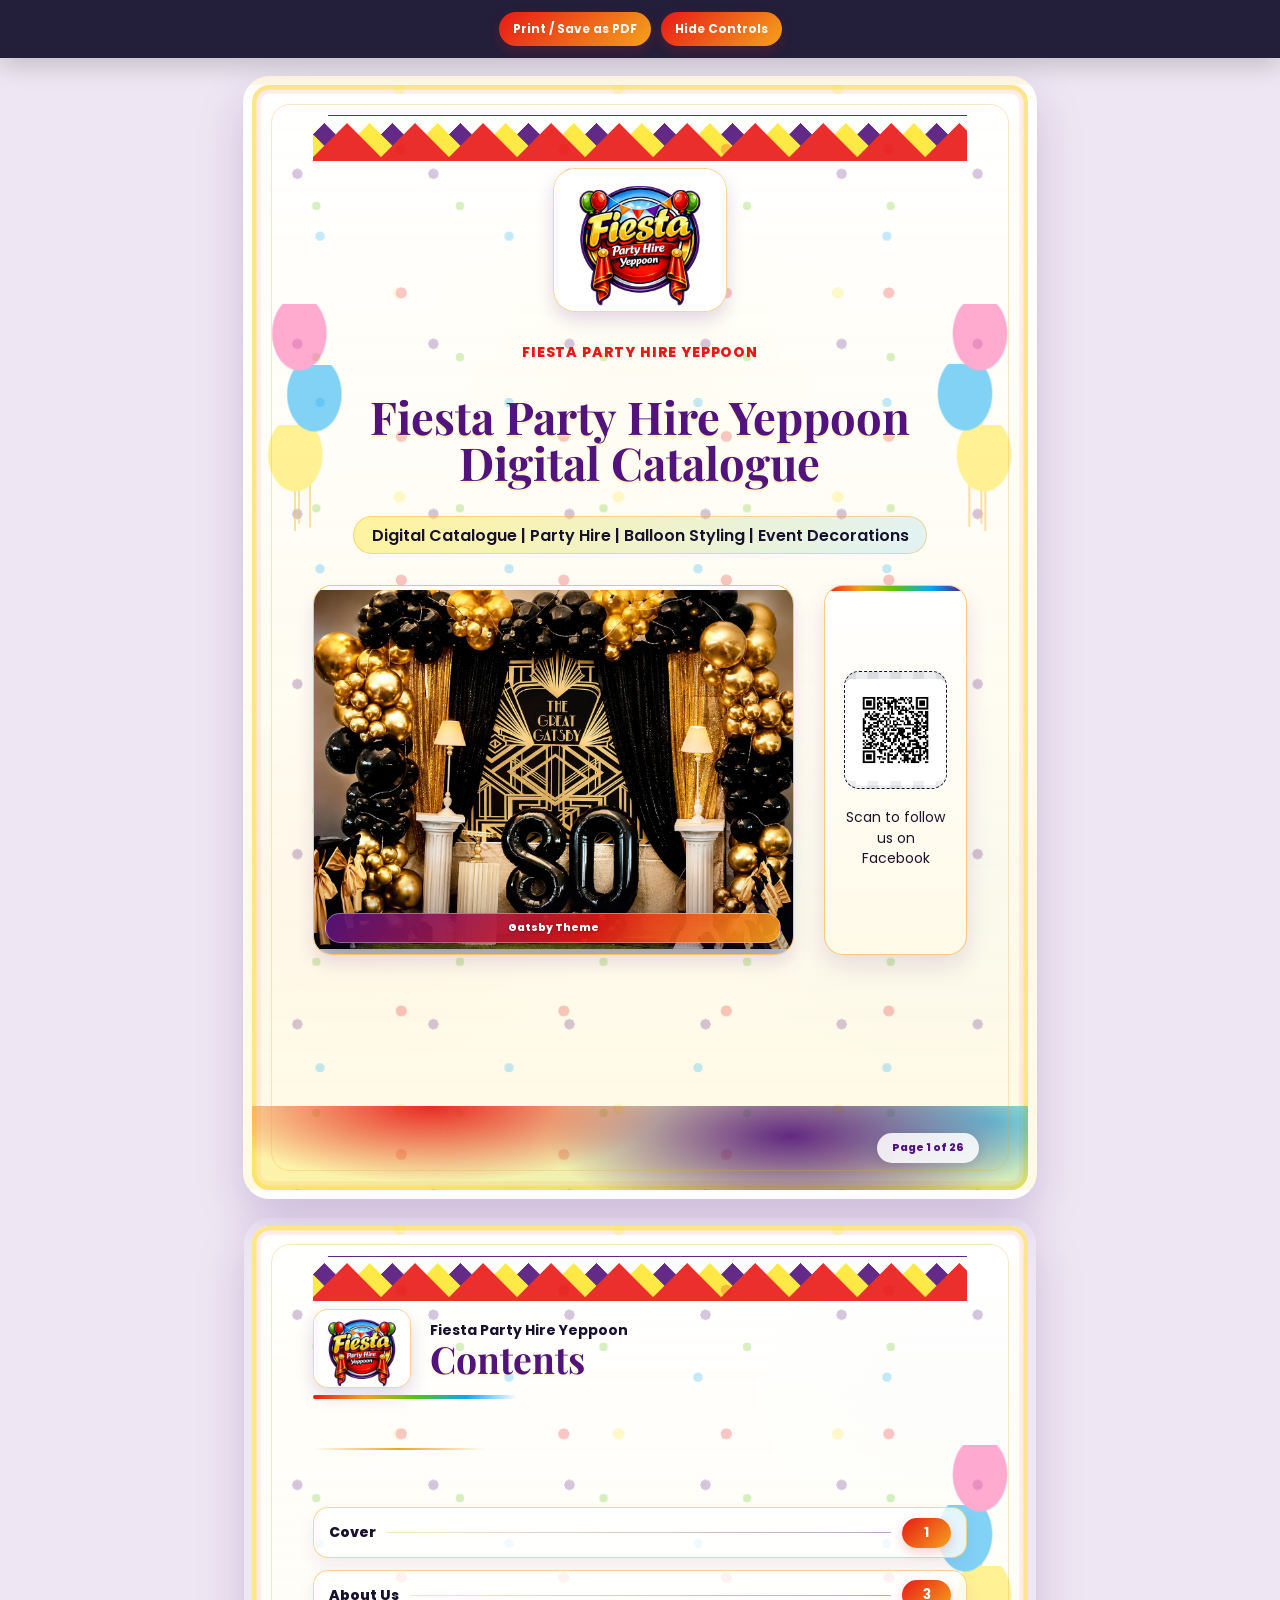
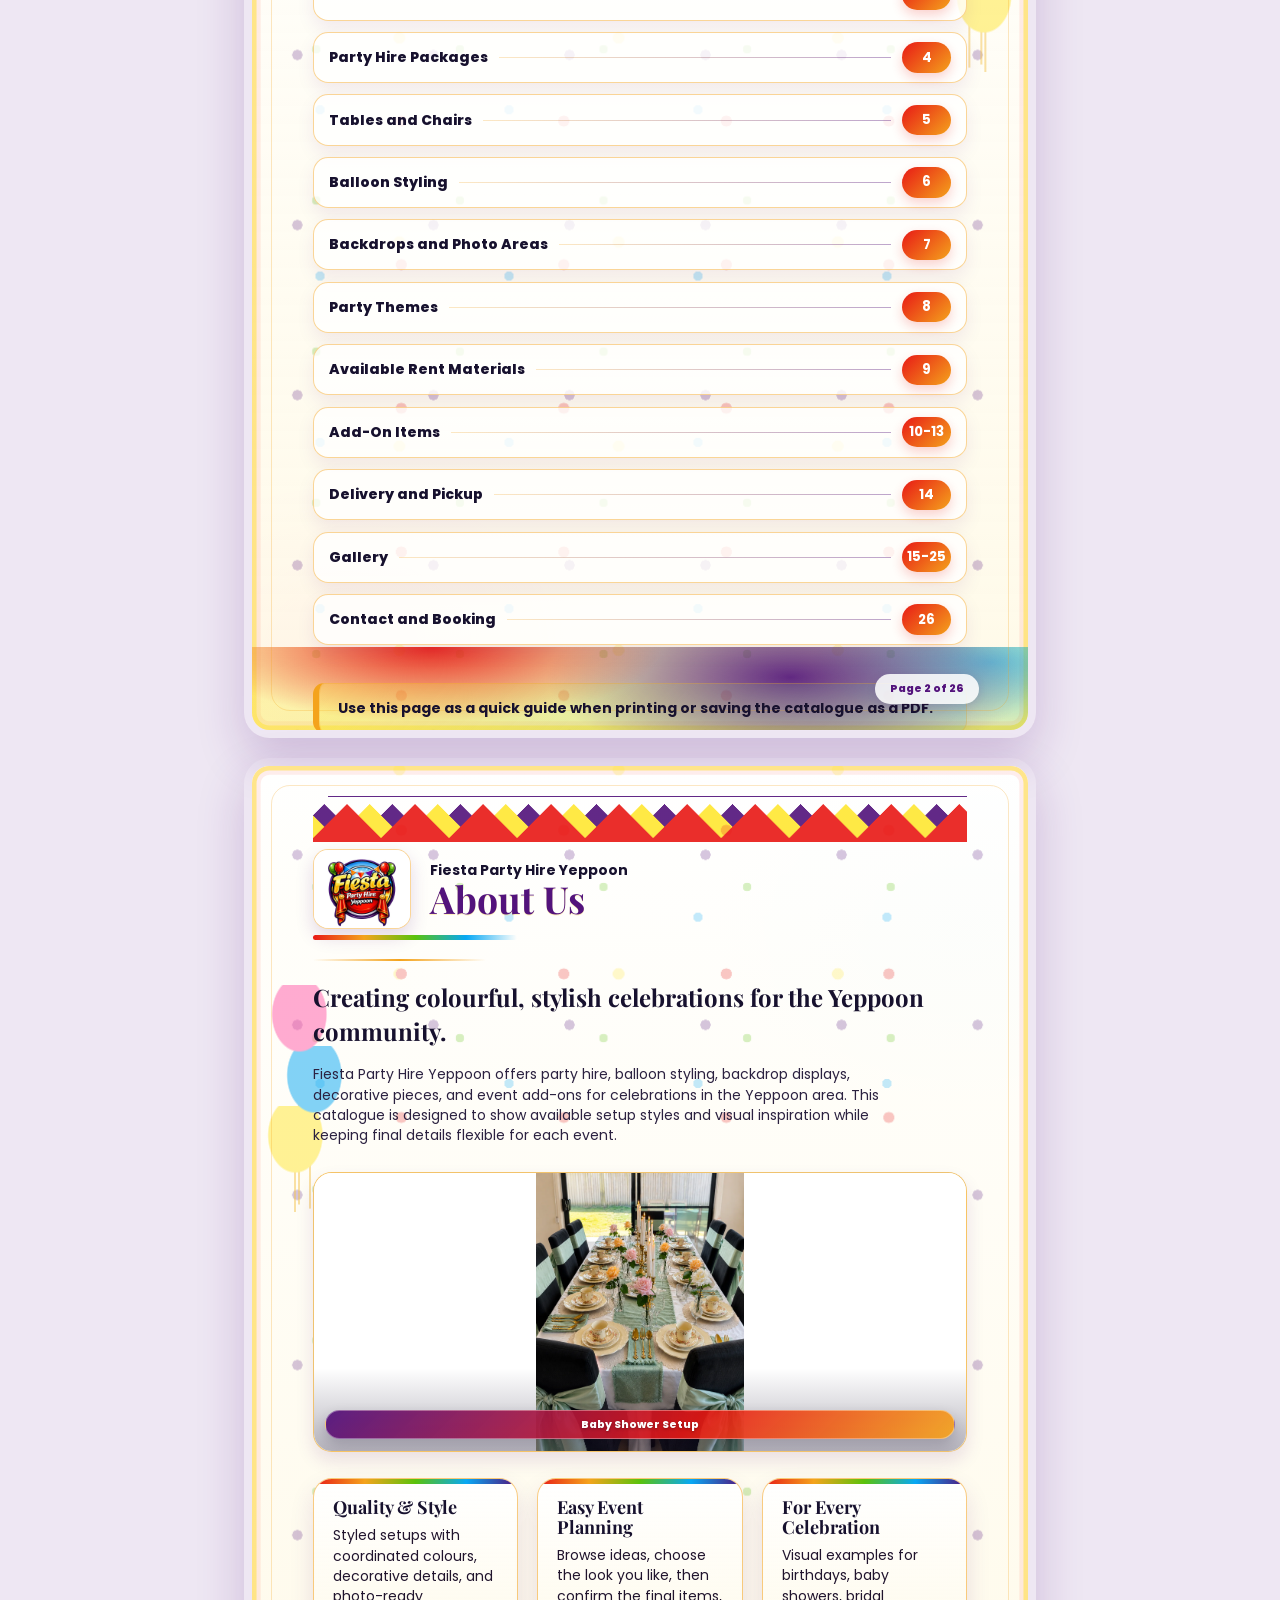
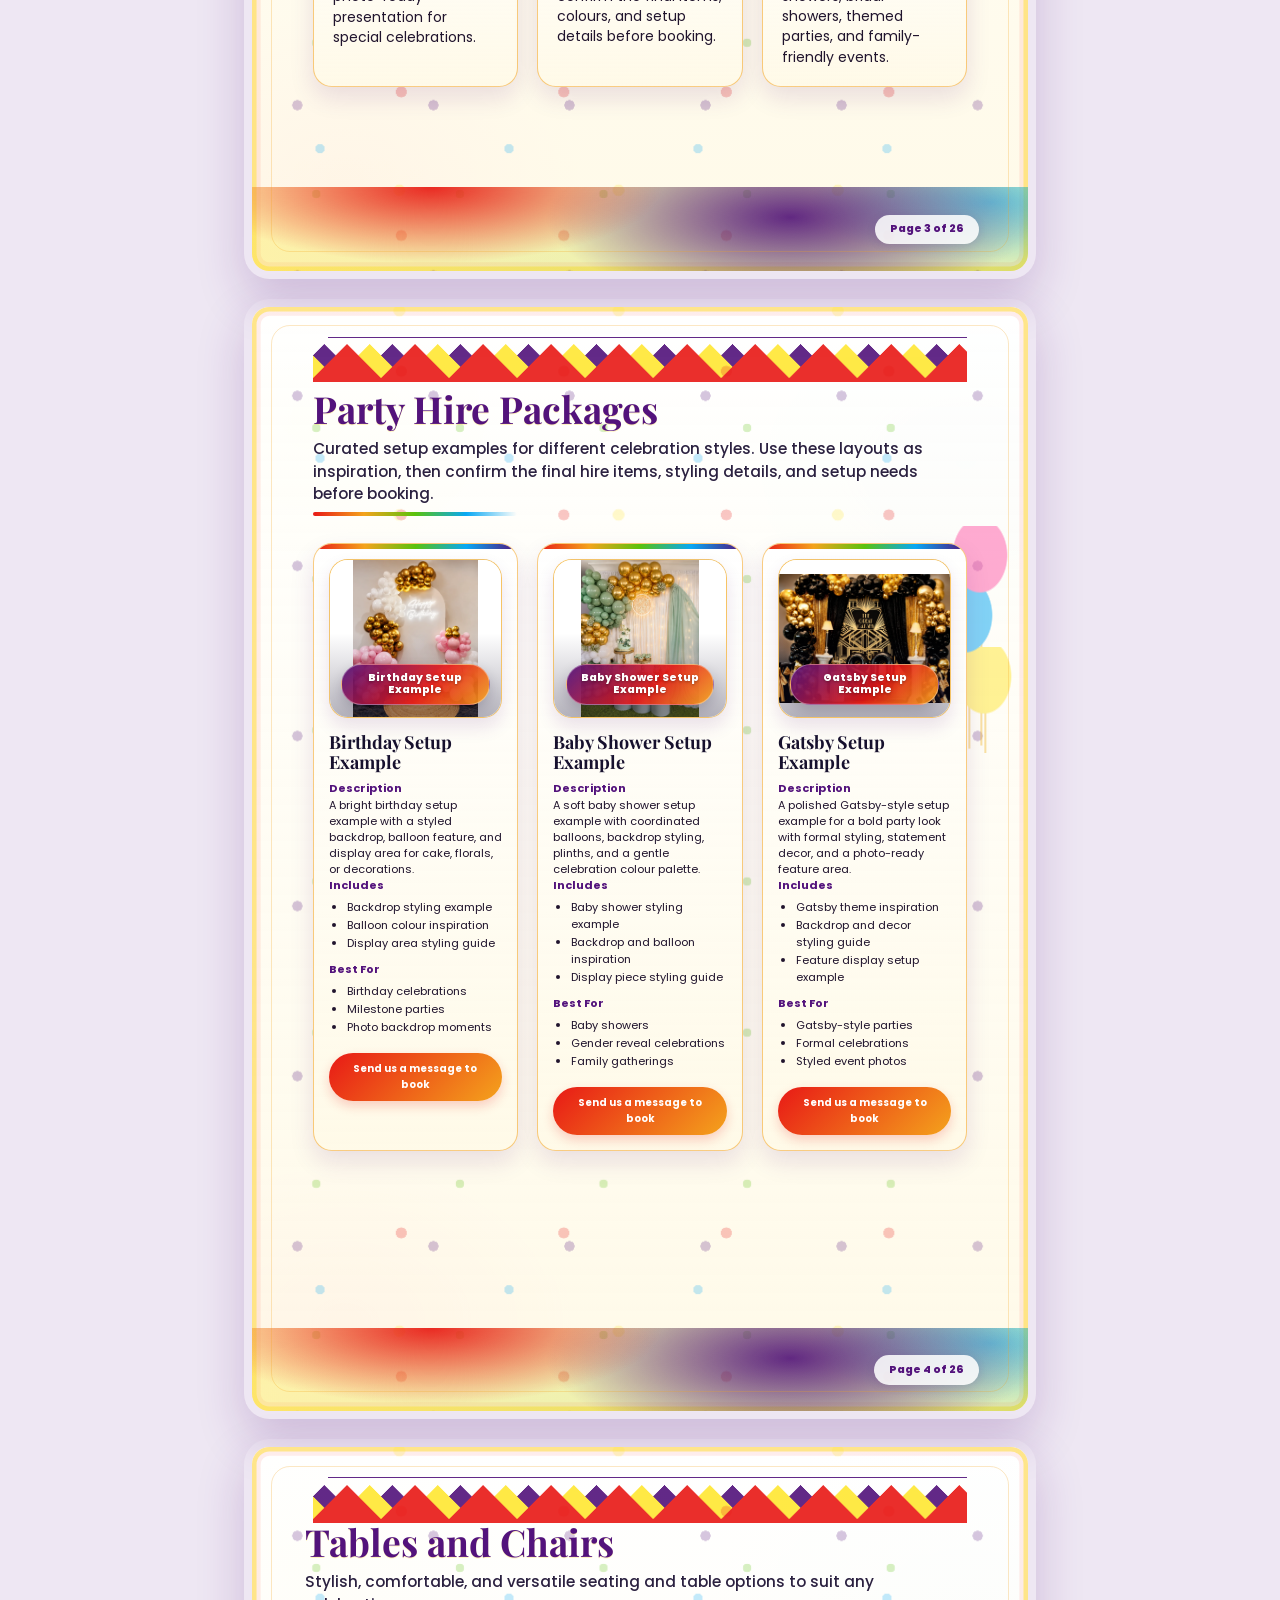
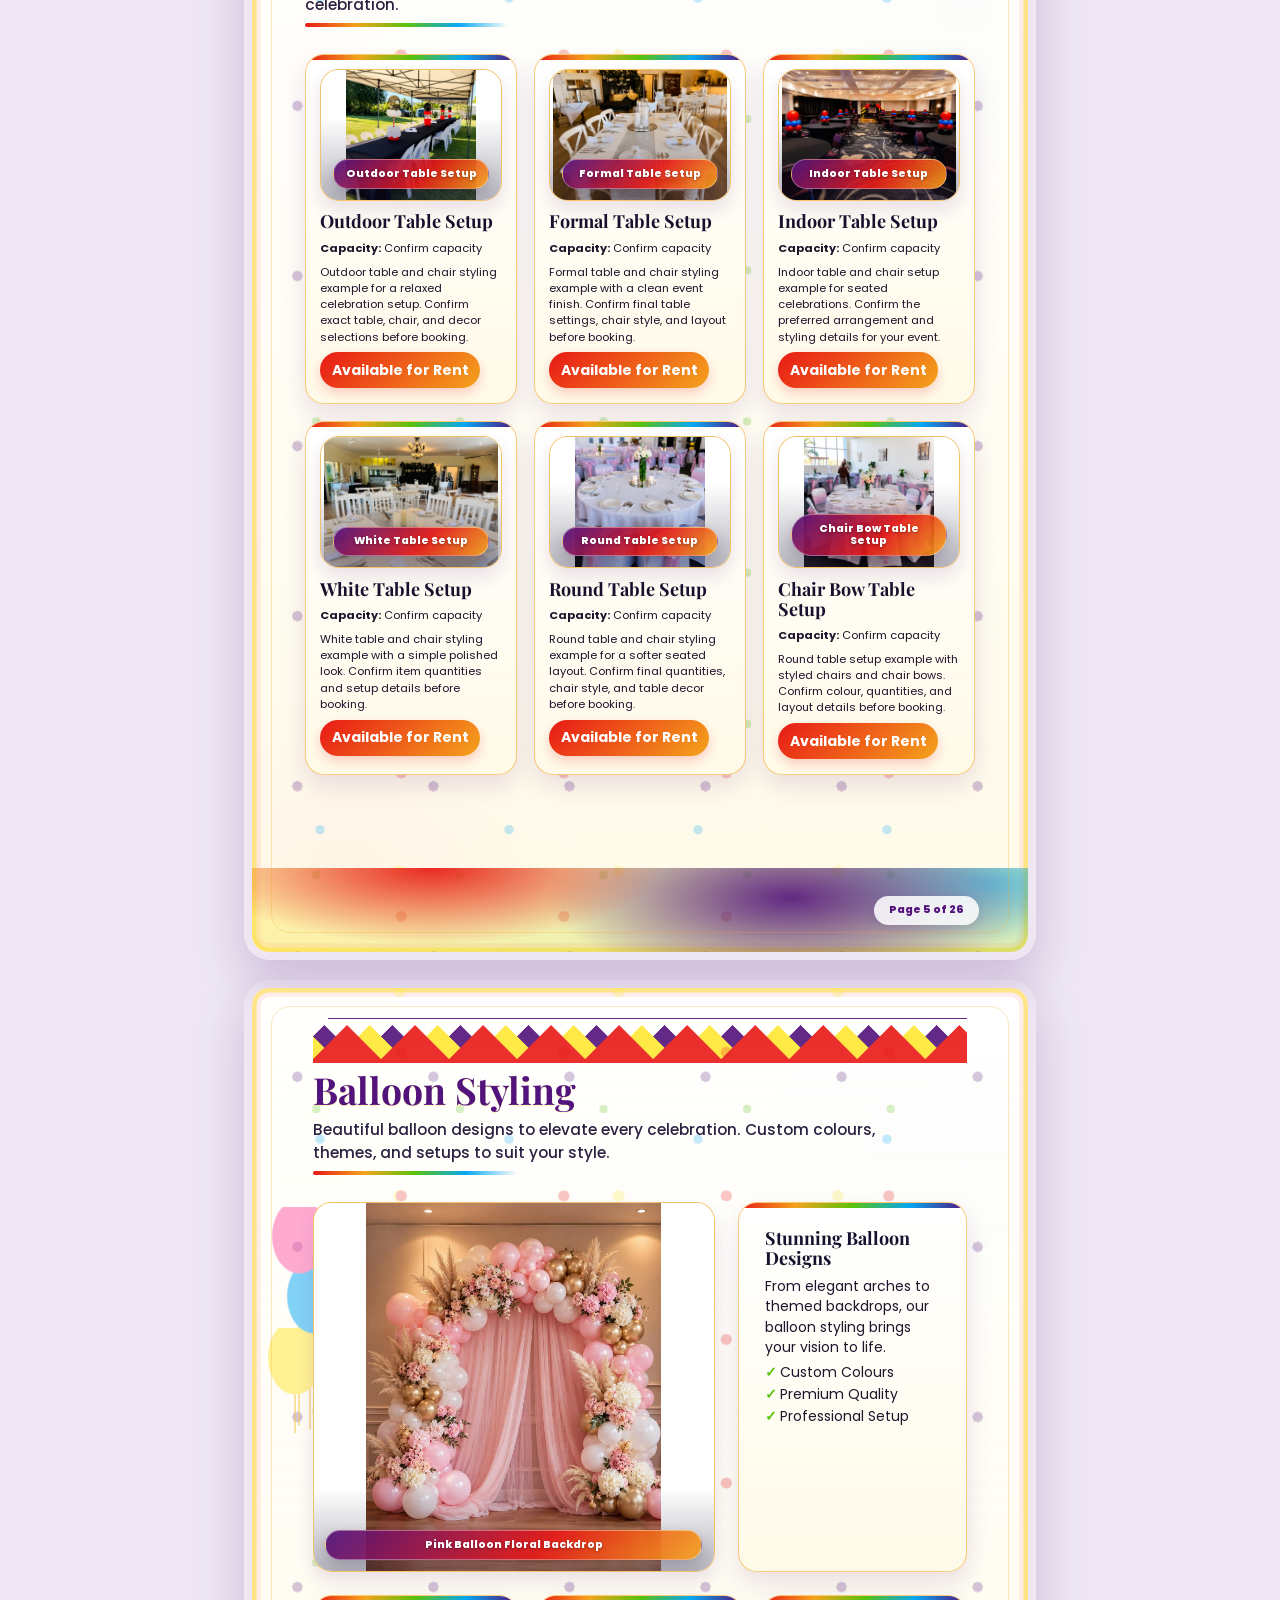
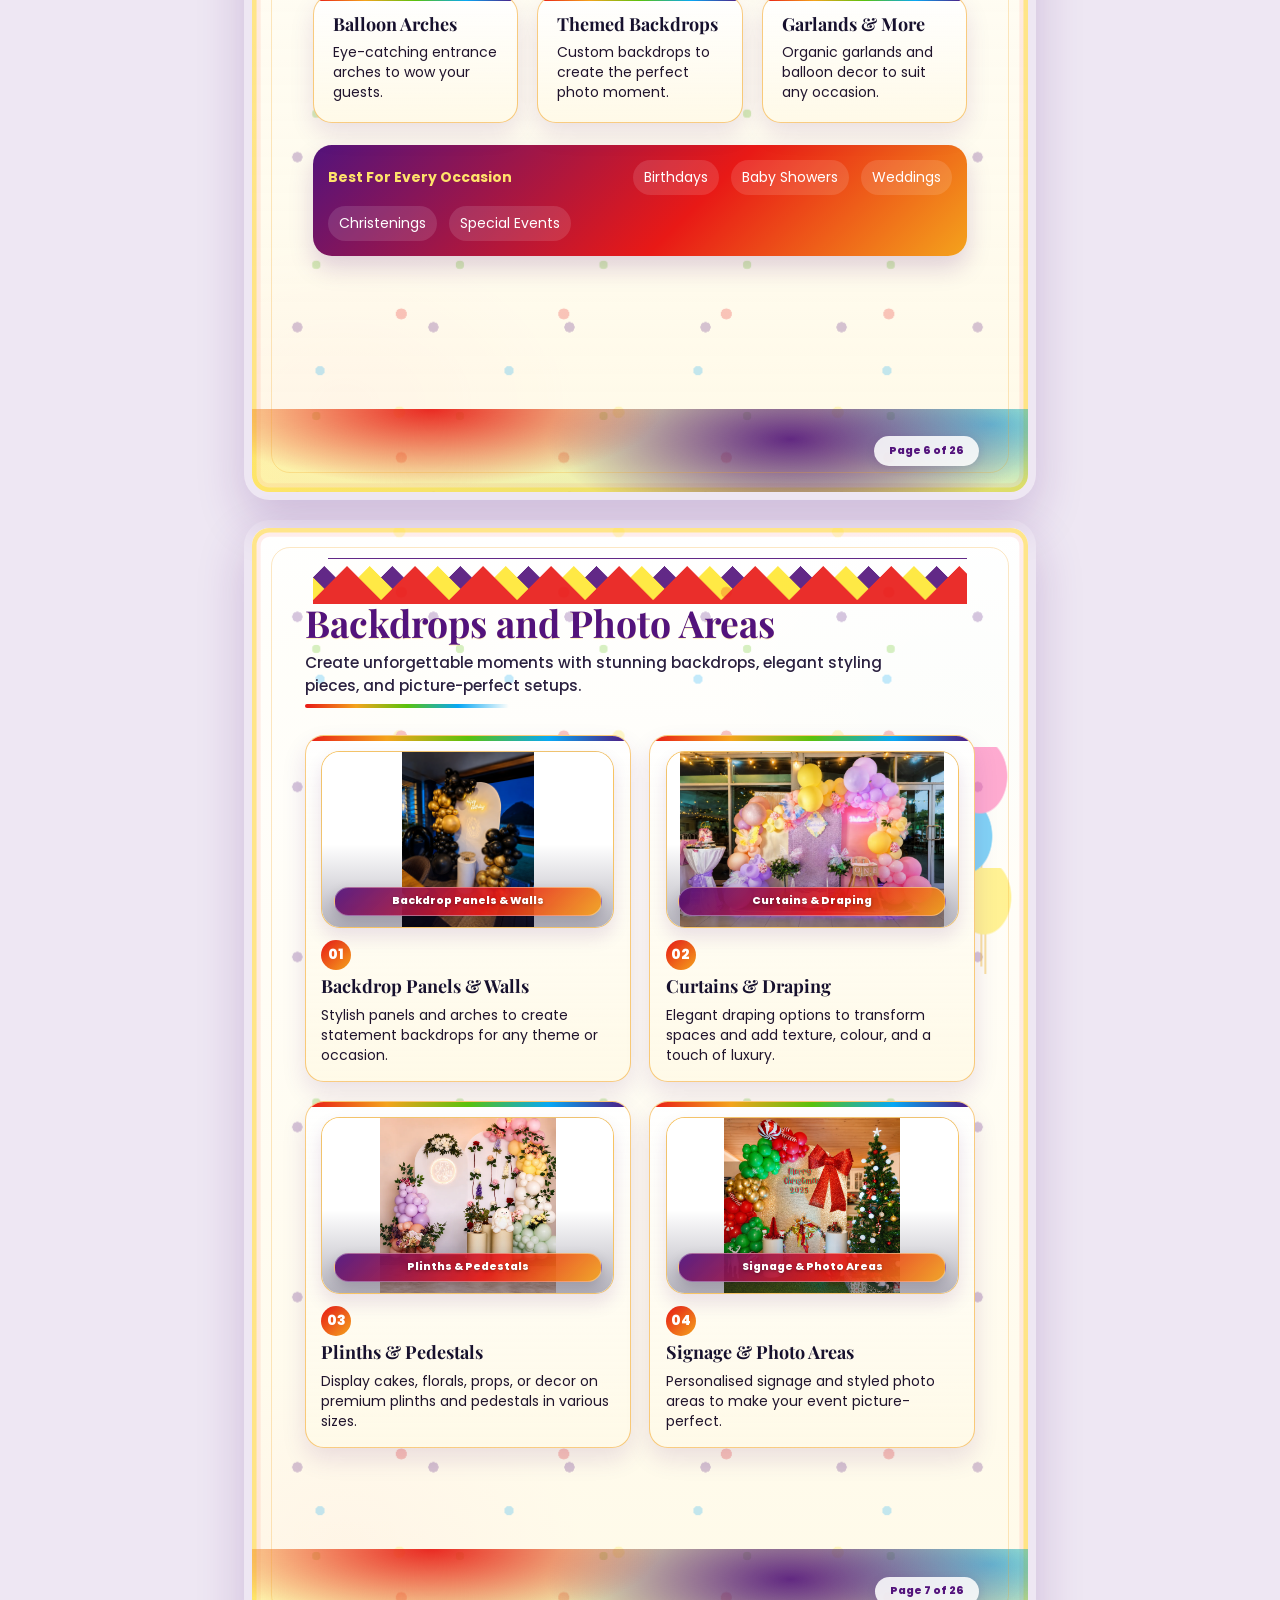
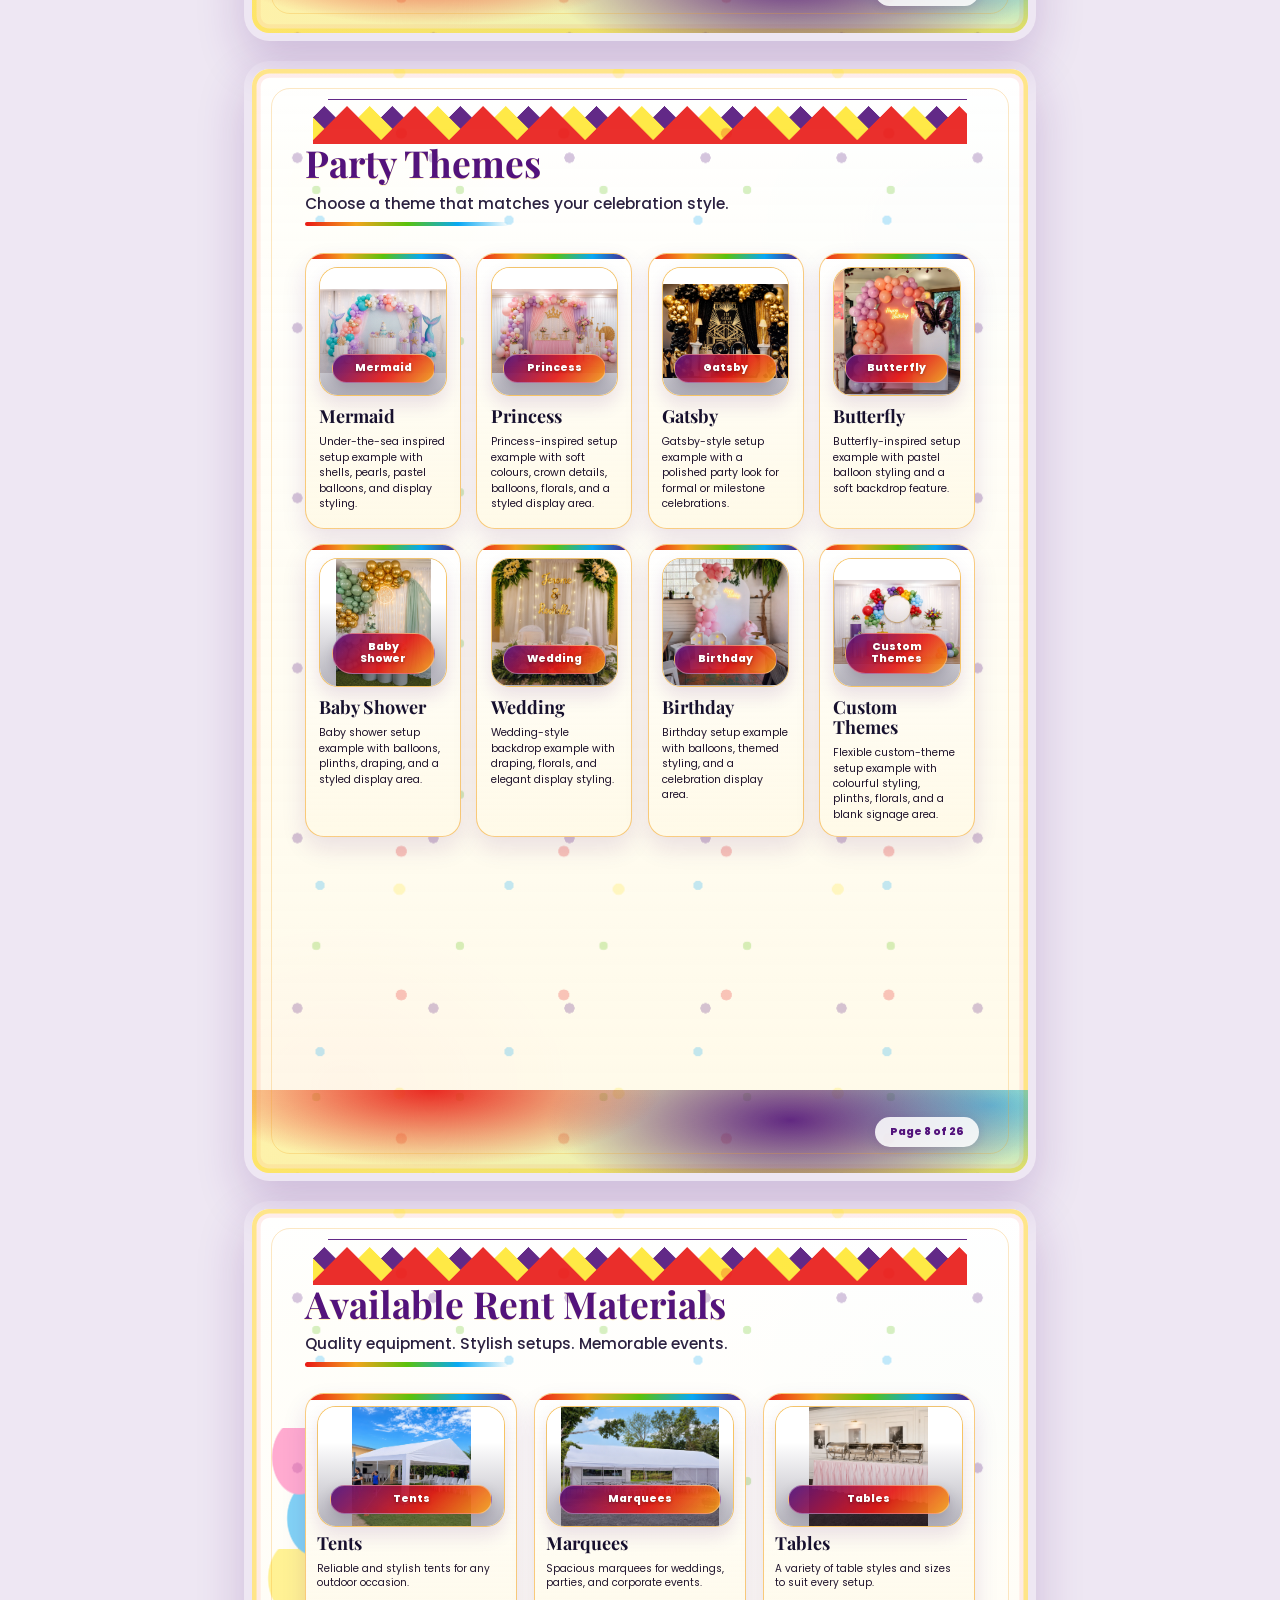
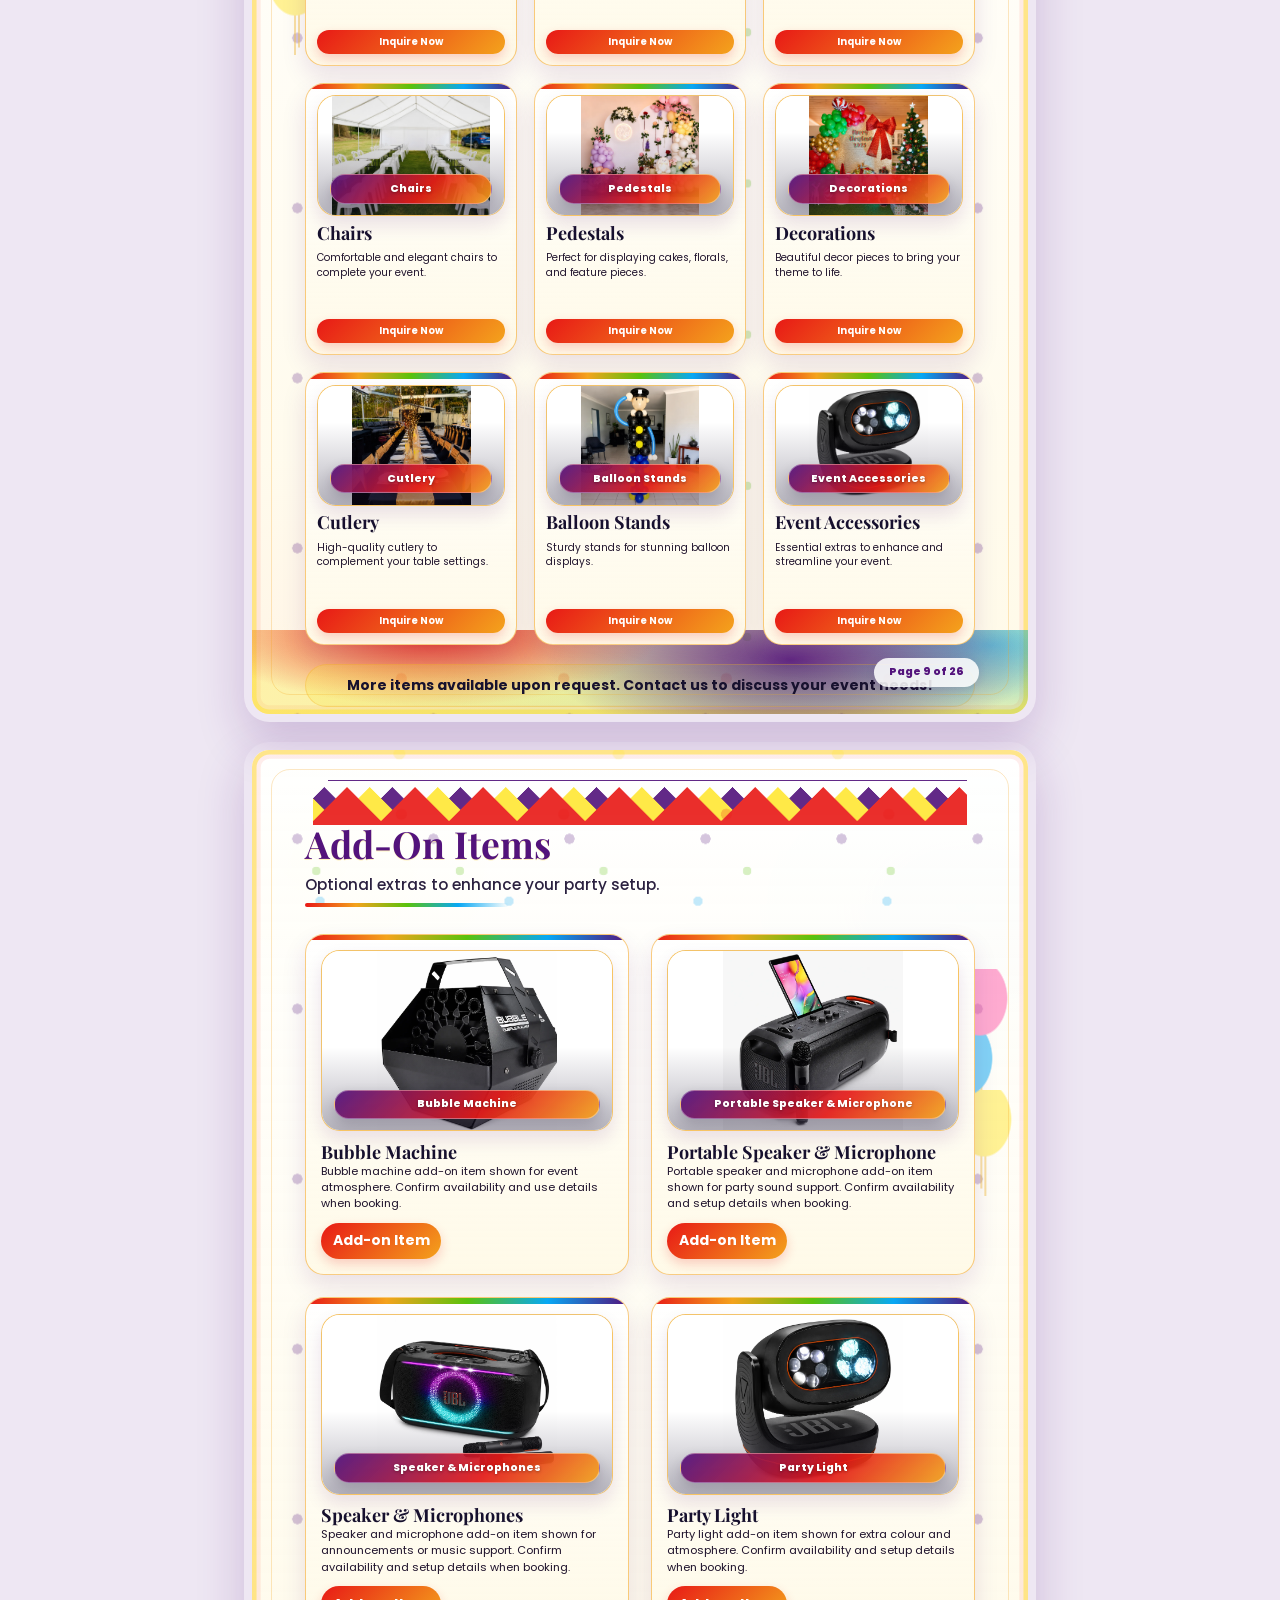
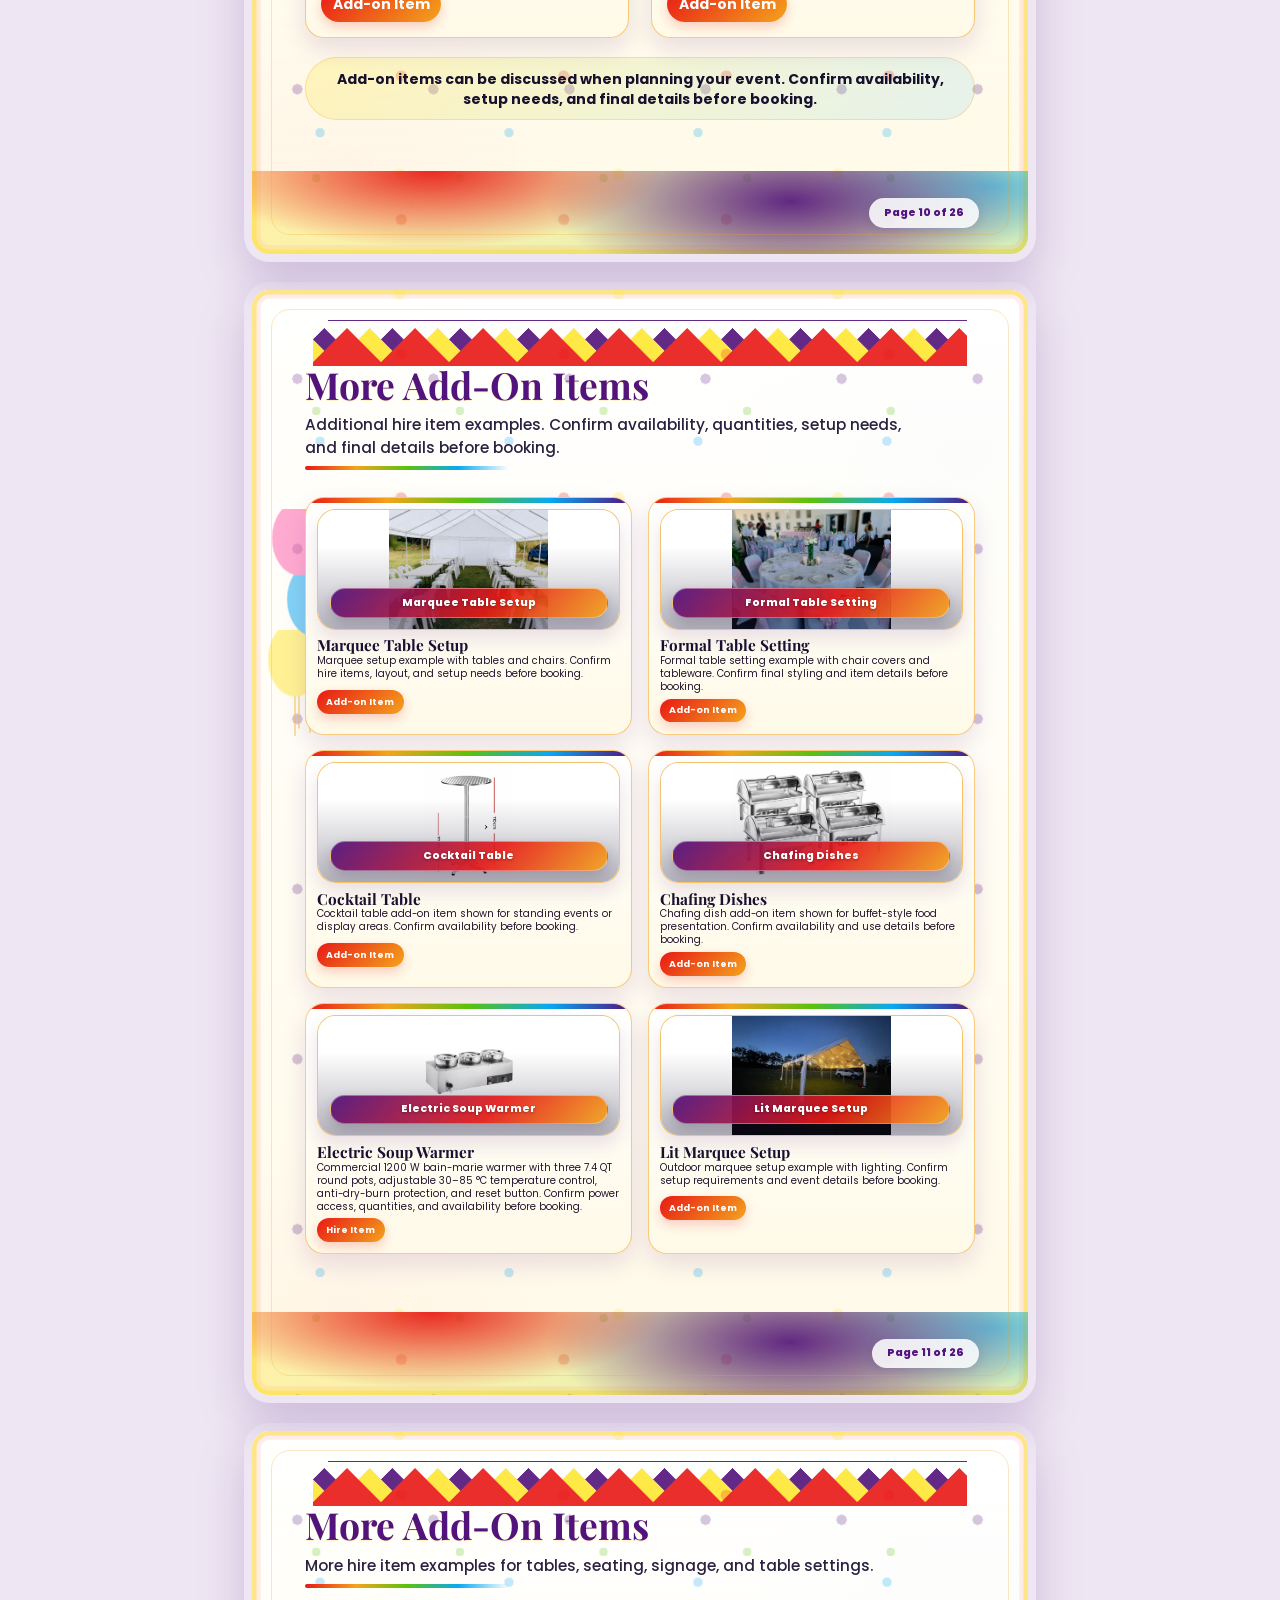
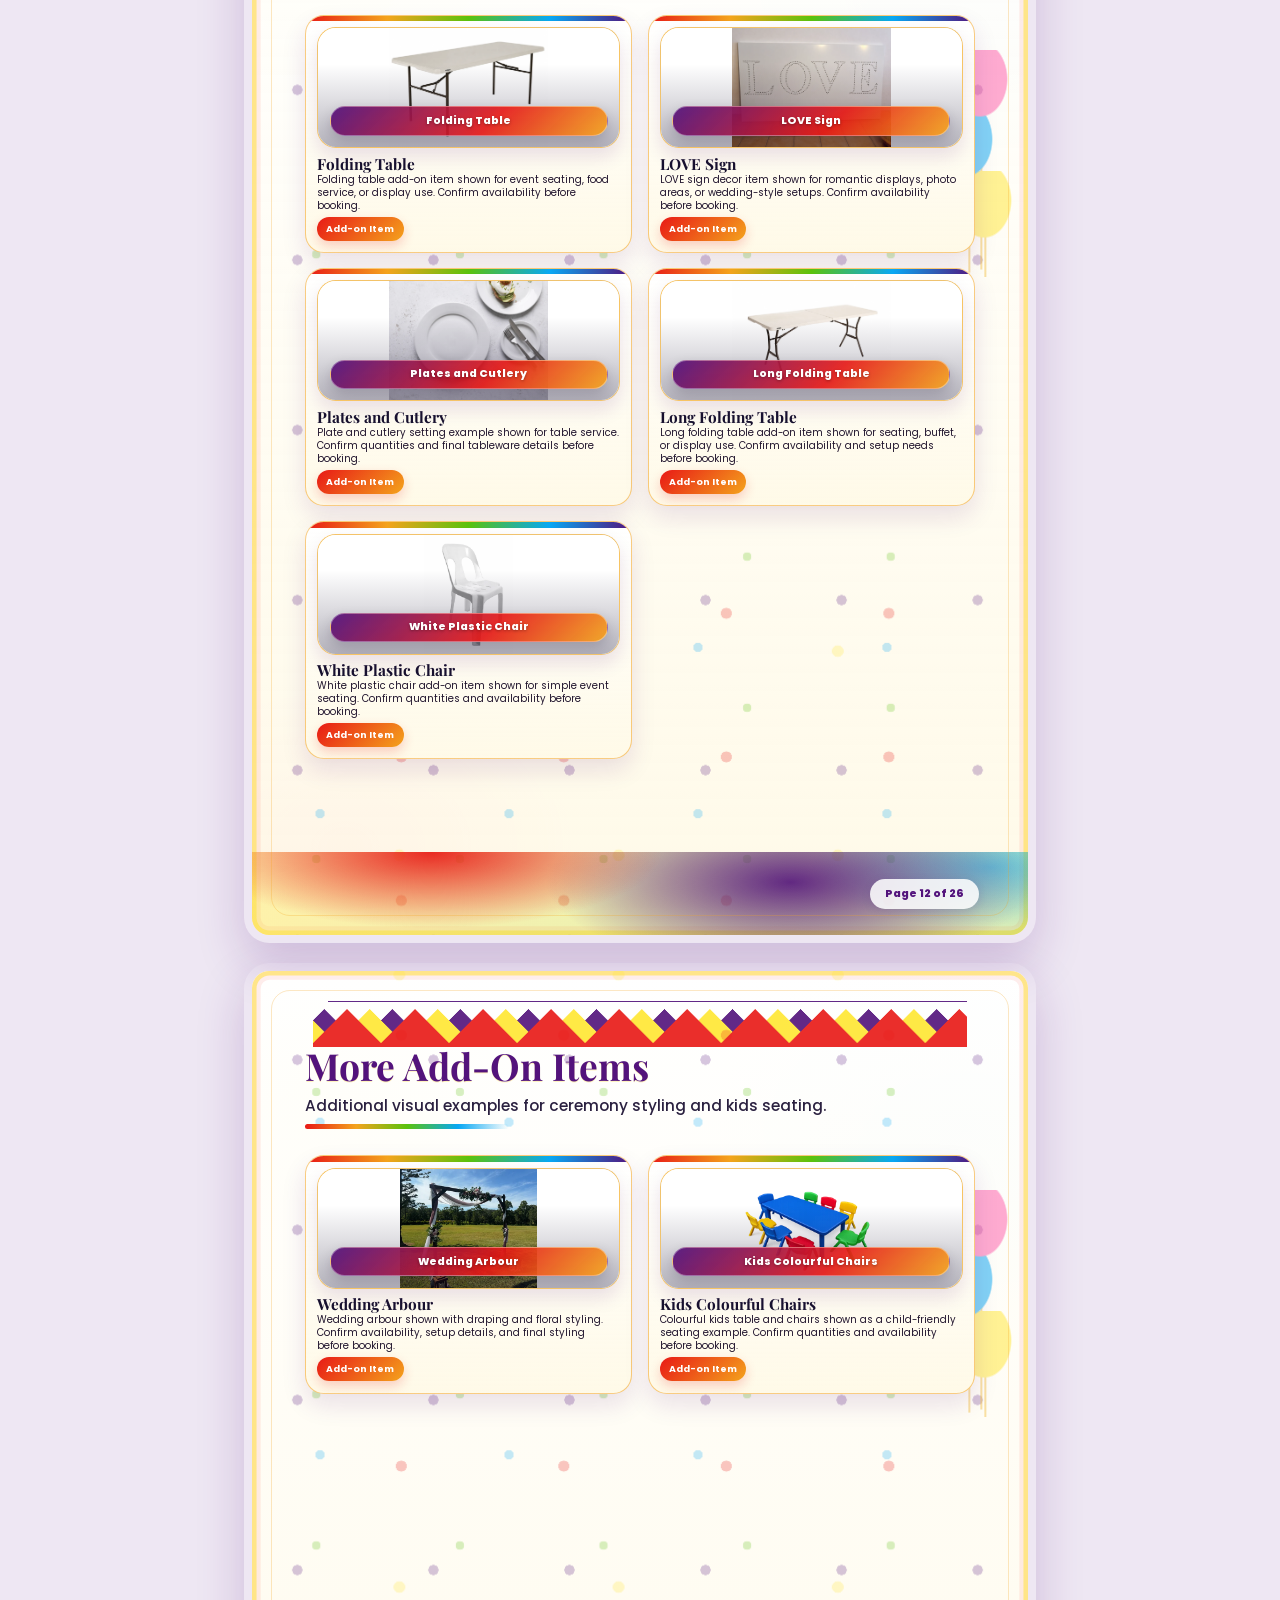
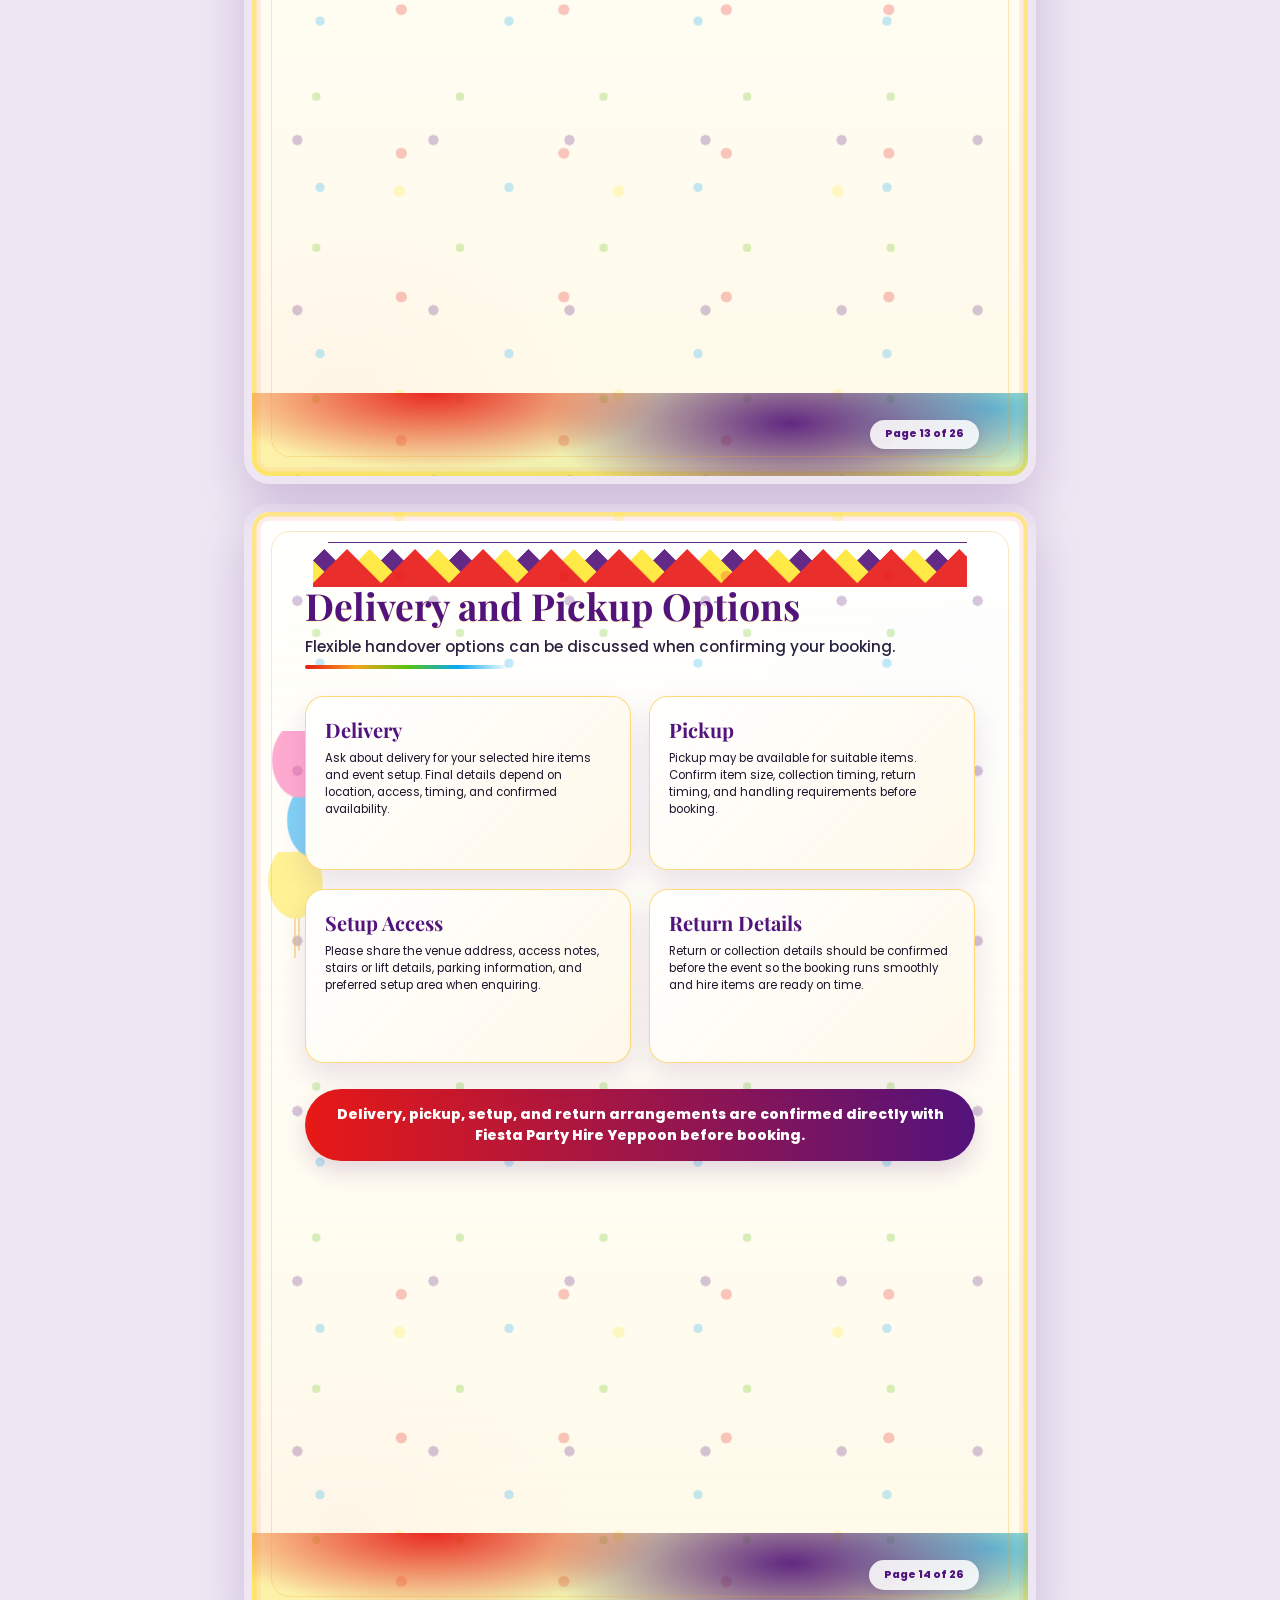
<file: assets/catalogue/index.html>
<!DOCTYPE html>
<html lang="en">
<head>
  <meta charset="UTF-8">
  <meta name="viewport" content="width=device-width, initial-scale=1.0">
  <title>Fiesta Party Hire Yeppoon Digital Catalogue</title>
  <link rel="preconnect" href="https://fonts.googleapis.com">
  <link rel="preconnect" href="https://fonts.gstatic.com" crossorigin>
  <link href="https://fonts.googleapis.com/css2?family=Playfair+Display:wght@600;700;800&family=Poppins:wght@400;500;600;700&display=swap" rel="stylesheet">
  <link rel="stylesheet" href="styles.css">
</head>
<body>
  <div class="controls" id="controls">
    <button type="button" id="printButton">Print / Save as PDF</button>
    <button type="button" id="toggleControls">Hide Controls</button>
  </div>

  <main class="catalogue" aria-label="Fiesta Party Hire Yeppoon product catalogue">
    <section class="page cover" data-page-label="Cover">
      <div class="decor bunting" aria-hidden="true"></div><div class="decor confetti" aria-hidden="true"></div><div class="decor balloons left" aria-hidden="true"></div><div class="decor balloons right" aria-hidden="true"></div><div class="decor wave" aria-hidden="true"></div>
      <div class="page-inner cover-inner">
        <div class="logo-placeholder"><img src="assets/fiesta-logo.png" alt="Fiesta Party Hire Yeppoon logo"></div>
        <p class="eyebrow">Fiesta Party Hire Yeppoon</p>
        <h1>Fiesta Party Hire Yeppoon Digital Catalogue</h1>
        <p class="subtitle">Digital Catalogue | Party Hire | Balloon Styling | Event Decorations</p>
        <div class="hero-grid">
          <div class="image-frame tall">
            <img src="../gallery/gatsby-themed-party.webp" alt="Gatsby themed party setup">
            <span>Gatsby Themed Party</span>
            
          </div>
          <aside class="qr-panel">
            <div class="qr-placeholder"><img src="assets/facebook-qr.png" alt="Facebook QR code"></div>
            <p>Scan to follow us on Facebook</p>
          </aside>
        </div>
      </div>
    </section>

    <section class="page contents-page" data-page-label="Contents">
      <div class="decor bunting"></div><div class="decor confetti"></div><div class="decor balloons right"></div><div class="decor wave"></div>
      <div class="page-inner">
        <header class="page-header"><div class="logo-small"><img src="assets/fiesta-logo.png" alt="Fiesta Party Hire Yeppoon logo"></div><div><p>Fiesta Party Hire Yeppoon</p><h2>Contents</h2></div></header>
        <div class="divider"></div>
        <div class="contents-list" aria-label="Catalogue table of contents">
          <div class="contents-row"><span>Cover</span><i></i><b data-toc-target="Cover">1</b></div>
          <div class="contents-row"><span>About Us</span><i></i><b data-toc-target="About Us">3</b></div>
          <div class="contents-row"><span>Party Hire Packages</span><i></i><b data-toc-target="Party Hire Packages">4</b></div>
          <div class="contents-row"><span>Tables and Chairs</span><i></i><b data-toc-target="Tables and Chairs">5</b></div>
          <div class="contents-row"><span>Balloon Styling</span><i></i><b data-toc-target="Balloon Styling">6</b></div>
          <div class="contents-row"><span>Backdrops and Photo Areas</span><i></i><b data-toc-target="Backdrops and Photo Areas">7</b></div>
          <div class="contents-row"><span>Party Themes</span><i></i><b data-toc-target="Party Themes">8</b></div>
          <div class="contents-row"><span>Available Rent Materials</span><i></i><b data-toc-target="Available Rent Materials">9</b></div>
          <div class="contents-row"><span>Add-On Items</span><i></i><b data-toc-target="Add-On Items">10</b></div>
          <div class="contents-row"><span>Delivery and Pickup</span><i></i><b data-toc-target="Delivery and Pickup">11</b></div>
          <div class="contents-row"><span>Gallery</span><i></i><b data-toc-target="Gallery">11</b></div>
          <div class="contents-row"><span>Contact and Booking</span><i></i><b data-toc-target="Contact and Booking">22</b></div>
        </div>
        <p class="contents-note">Use this page as a quick guide when printing or saving the catalogue as a PDF.</p>
      </div>
    </section>

    <section class="page" data-page-label="About Us">
      <div class="decor bunting"></div><div class="decor confetti"></div><div class="decor balloons left"></div><div class="decor wave"></div>
      <div class="page-inner">
        <header class="page-header"><div class="logo-small"><img src="assets/fiesta-logo.png" alt="Fiesta Party Hire Yeppoon logo"></div><div><p>Fiesta Party Hire Yeppoon</p><h2>About Us</h2></div></header>
        <div class="divider"></div>
        <p class="lead">Creating colourful, stylish celebrations for the Yeppoon community.</p>
        <p class="body-copy">Fiesta Party Hire Yeppoon offers party hire, balloon styling, backdrop displays, decorative pieces, and event add-ons for celebrations in the Yeppoon area. This catalogue is designed to show available setup styles and visual inspiration while keeping final details flexible for each event.</p>
        <div class="image-frame about-photo"><img src="../gallery/baby-shower-set-up.webp" alt="Baby shower event setup example"><span>Baby Shower Event Setup</span></div>
        <div class="three-grid">
          <article class="info-card"><h3>Quality &amp; Style</h3><p>Styled setups with coordinated colours, decorative details, and photo-ready presentation for special celebrations.</p></article>
          <article class="info-card"><h3>Easy Event Planning</h3><p>Browse ideas, choose the look you like, then confirm the final items, colours, and setup details before booking.</p></article>
          <article class="info-card"><h3>For Every Celebration</h3><p>Visual examples for birthdays, baby showers, bridal showers, themed parties, and family-friendly events.</p></article>
        </div>
      </div>
    </section>

    <section class="page" data-page-label="Party Hire Packages">
      <div class="decor bunting"></div><div class="decor confetti"></div><div class="decor balloons right"></div><div class="decor wave"></div>
      <div class="page-inner">
        <header class="section-title"><h2>Party Hire Packages</h2><p>Curated setup examples for different celebration styles. Use these layouts as inspiration, then confirm the final hire items, styling details, and setup needs before booking.</p></header>
        <div class="packages">
          <article class="package-card"><div class="image-frame"><img src="../gallery/birthday-theme1.webp" alt="Party hire package styling example"><span>Styled celebration</span></div><h3>Birthday Setup Example</h3><b>Description</b><p>A bright birthday setup example with a styled backdrop, balloon feature, and display area for cake, florals, or decorations.</p><b>Includes</b><ul><li>Backdrop styling example</li><li>Balloon colour inspiration</li><li>Display area styling guide</li></ul><b>Best For</b><ul><li>Birthday celebrations</li><li>Milestone parties</li><li>Photo backdrop moments</li></ul><button type="button">Send us a message to book</button></article>
          <article class="package-card"><div class="image-frame"><img src="../gallery/baby-shower-theme1.webp" alt="Party hire package styling example"><span>Styled celebration</span></div><h3>Baby Shower Setup Example</h3><b>Description</b><p>A soft baby shower setup example with coordinated balloons, backdrop styling, plinths, and a gentle celebration colour palette.</p><b>Includes</b><ul><li>Baby shower styling example</li><li>Backdrop and balloon inspiration</li><li>Display piece styling guide</li></ul><b>Best For</b><ul><li>Baby showers</li><li>Gender reveal celebrations</li><li>Family gatherings</li></ul><button type="button">Send us a message to book</button></article>
          <article class="package-card"><div class="image-frame"><img src="../gallery/gatsby-themed-party.webp" alt="Party hire package styling example"><span>Styled celebration</span></div><h3>Gatsby Setup Example</h3><b>Description</b><p>A polished Gatsby-style setup example for a bold party look with formal styling, statement decor, and a photo-ready feature area.</p><b>Includes</b><ul><li>Gatsby theme inspiration</li><li>Backdrop and decor styling guide</li><li>Feature display setup example</li></ul><b>Best For</b><ul><li>Gatsby-style parties</li><li>Formal celebrations</li><li>Styled event photos</li></ul><button type="button">Send us a message to book</button></article>
        </div>
      </div>
    </section>

    <section class="page compact" data-page-label="Tables and Chairs">
      <div class="decor bunting"></div><div class="decor confetti"></div><div class="decor wave"></div>
      <div class="page-inner">
        <header class="section-title"><h2>Tables and Chairs</h2><p>Stylish, comfortable, and versatile seating and table options to suit any celebration.</p></header>
        <div class="product-grid six">
          <article class="product-card"><div class="image-frame"><img src="../gallery/chatgpt-image-jun-14-2026-11-04-36-pm-9.webp" alt="Outdoor table and chair setup example"><span>Fiesta styling example</span></div><h3>Outdoor Table Setup</h3><p><strong>Capacity:</strong> <span>Confirm capacity</span></p><p>Outdoor table and chair styling example for a relaxed celebration setup. Confirm exact table, chair, and decor selections before booking.</p><em>Available for Rent</em></article>
          <article class="product-card"><div class="image-frame"><img src="../gallery/chatgpt-image-jun-14-2026-11-17-36-pm-1.webp" alt="Formal table and chair setup example"><span>Fiesta styling example</span></div><h3>Formal Table Setup</h3><p><strong>Capacity:</strong> <span>Confirm capacity</span></p><p>Formal table and chair styling example with a clean event finish. Confirm final table settings, chair style, and layout before booking.</p><em>Available for Rent</em></article>
          <article class="product-card"><div class="image-frame"><img src="../gallery/chatgpt-image-jun-14-2026-11-17-36-pm-3.webp" alt="Indoor table and chair setup example"><span>Fiesta styling example</span></div><h3>Indoor Table Setup</h3><p><strong>Capacity:</strong> <span>Confirm capacity</span></p><p>Indoor table and chair setup example for seated celebrations. Confirm the preferred arrangement and styling details for your event.</p><em>Available for Rent</em></article>
          <article class="product-card"><div class="image-frame"><img src="../gallery/chatgpt-image-jun-14-2026-11-17-36-pm-8.webp" alt="White table and chair setup example"><span>Fiesta styling example</span></div><h3>White Table Setup</h3><p><strong>Capacity:</strong> <span>Confirm capacity</span></p><p>White table and chair styling example with a simple polished look. Confirm item quantities and setup details before booking.</p><em>Available for Rent</em></article>
          <article class="product-card"><div class="image-frame"><img src="../gallery/chatgpt-image-jun-14-2026-11-54-47-pm-8.webp" alt="Round table and chair setup example"><span>Fiesta styling example</span></div><h3>Round Table Setup</h3><p><strong>Capacity:</strong> <span>Confirm capacity</span></p><p>Round table and chair styling example for a softer seated layout. Confirm final quantities, chair style, and table decor before booking.</p><em>Available for Rent</em></article>
          <article class="product-card"><div class="image-frame"><img src="../gallery/chatgpt-image-jun-15-2026-02-22-56-am-1.webp" alt="Round table with chairs and chair bows example"><span>Fiesta styling example</span></div><h3>Chair Bow Table Setup</h3><p><strong>Capacity:</strong> <span>Confirm capacity</span></p><p>Round table setup example with styled chairs and chair bows. Confirm colour, quantities, and layout details before booking.</p><em>Available for Rent</em></article>
        </div>
      </div>
    </section>

    <section class="page" data-page-label="Balloon Styling">
      <div class="decor bunting"></div><div class="decor confetti"></div><div class="decor balloons left"></div><div class="decor wave"></div>
      <div class="page-inner">
        <header class="section-title"><h2>Balloon Styling</h2><p>Beautiful balloon designs to elevate every celebration. Custom colours, themes, and setups to suit your style.</p></header>
        <div class="feature-layout">
          <div class="image-frame main-photo"><img src="../gallery/738395988_1773032303689777_2856028005893033296_n.jpg" alt="Balloon styling setup example"><span>Balloon styling</span></div>
          <article class="info-card side"><h3>Stunning Balloon Designs</h3><p>From elegant arches to themed backdrops, our balloon styling brings your vision to life.</p><ul class="checklist"><li>Custom Colours</li><li>Premium Quality</li><li>Professional Setup</li></ul></article>
        </div>
        <div class="three-grid">
          <article class="info-card"><h3>Balloon Arches</h3><p>Eye-catching entrance arches to wow your guests.</p></article>
          <article class="info-card"><h3>Themed Backdrops</h3><p>Custom backdrops to create the perfect photo moment.</p></article>
          <article class="info-card"><h3>Garlands &amp; More</h3><p>Organic garlands and balloon decor to suit any occasion.</p></article>
        </div>
        <div class="callout"><b>Best For Every Occasion</b><span>Birthdays</span><span>Baby Showers</span><span>Weddings</span><span>Christenings</span><span>Special Events</span></div>
      </div>
    </section>

    <section class="page compact" data-page-label="Backdrops and Photo Areas">
      <div class="decor bunting"></div><div class="decor confetti"></div><div class="decor balloons right"></div><div class="decor wave"></div>
      <div class="page-inner">
        <header class="section-title"><h2>Backdrops and Photo Areas</h2><p>Create unforgettable moments with stunning backdrops, elegant styling pieces, and picture-perfect setups.</p></header>
        <div class="showcase-grid">
          <article class="showcase-card"><div class="image-frame"><img src="../gallery/birthday-theme2.webp" alt="Backdrop panels styling example"><span>Fiesta styling example</span></div><i>01</i><h3>Backdrop Panels &amp; Walls</h3><p>Stylish panels and arches to create statement backdrops for any theme or occasion.</p></article>
          <article class="showcase-card"><div class="image-frame"><img src="../gallery/valentine-theme-1.webp" alt="Curtains and draping styling example"><span>Fiesta styling example</span></div><i>02</i><h3>Curtains &amp; Draping</h3><p>Elegant draping options to transform spaces and add texture, colour, and a touch of luxury.</p></article>
          <article class="showcase-card"><div class="image-frame"><img src="../gallery/baby-shower-theme-2.webp" alt="Plinths and pedestals styling example"><span>Fiesta styling example</span></div><i>03</i><h3>Plinths &amp; Pedestals</h3><p>Display cakes, florals, props, or decor on premium plinths and pedestals in various sizes.</p></article>
          <article class="showcase-card"><div class="image-frame"><img src="../gallery/christmas-theme1.webp" alt="Signage and photo area styling example"><span>Fiesta styling example</span></div><i>04</i><h3>Signage &amp; Photo Areas</h3><p>Personalised signage and styled photo areas to make your event picture-perfect.</p></article>
        </div>
      </div>
    </section>

    <section class="page compact" data-page-label="Party Themes">
      <div class="decor bunting"></div><div class="decor confetti"></div><div class="decor wave"></div>
      <div class="page-inner">
        <header class="section-title"><h2>Party Themes</h2><p>Choose a theme that matches your celebration style.</p></header>
        <div class="theme-grid">
          <article class="theme-card"><div class="image-frame"><img src="../generated-missing-themes/mermaid-theme.webp" alt="Mermaid theme setup example"><span>Theme inspiration</span></div><h3>Mermaid</h3><p>Under-the-sea inspired setup example with shells, pearls, pastel balloons, and display styling.</p></article>
          <article class="theme-card"><div class="image-frame"><img src="../generated-missing-themes/princess-theme.webp" alt="Princess theme setup example"><span>Theme inspiration</span></div><h3>Princess</h3><p>Princess-inspired setup example with soft colours, crown details, balloons, florals, and a styled display area.</p></article>
          <article class="theme-card"><div class="image-frame"><img src="../gallery/gatsby-themed-party.webp" alt="Gatsby theme styling example"><span>Theme inspiration</span></div><h3>Gatsby</h3><p>Gatsby-style setup example with a polished party look for formal or milestone celebrations.</p></article>
          <article class="theme-card"><div class="image-frame"><img src="../gallery/chatgpt-image-jun-14-2026-11-04-33-pm-1.webp" alt="Butterfly theme setup example"><span>Theme inspiration</span></div><h3>Butterfly</h3><p>Butterfly-inspired setup example with pastel balloon styling and a soft backdrop feature.</p></article>
          <article class="theme-card"><div class="image-frame"><img src="../gallery/baby-shower-theme1.webp" alt="Baby shower theme styling example"><span>Theme inspiration</span></div><h3>Baby Shower</h3><p>Baby shower setup example with balloons, plinths, draping, and a styled display area.</p></article>
          <article class="theme-card"><div class="image-frame"><img src="../gallery/chatgpt-image-jun-15-2026-02-22-57-am-5.webp" alt="Wedding-style backdrop setup example"><span>Theme inspiration</span></div><h3>Wedding</h3><p>Wedding-style backdrop example with draping, florals, and elegant display styling.</p></article>
          <article class="theme-card"><div class="image-frame"><img src="../gallery/birthday-theme3.webp" alt="Birthday theme styling example"><span>Theme inspiration</span></div><h3>Birthday</h3><p>Birthday setup example with balloons, themed styling, and a celebration display area.</p></article>
          <article class="theme-card"><div class="image-frame"><img src="../generated-missing-themes/custom-themes.webp" alt="Custom themes setup example"><span>Theme inspiration</span></div><h3>Custom Themes</h3><p>Flexible custom-theme setup example with colourful styling, plinths, florals, and a blank signage area.</p></article>
        </div>
      </div>
    </section>

    <section class="page compact" data-page-label="Available Rent Materials">
      <div class="decor bunting"></div><div class="decor confetti"></div><div class="decor balloons left"></div><div class="decor wave"></div>
      <div class="page-inner">
        <header class="section-title"><h2>Available Rent Materials</h2><p>Quality equipment. Stylish setups. Memorable events.</p></header>
        <div class="product-grid nine">
          <article class="rental-card"><div class="image-frame"><img src="../gallery/chatgpt-image-jun-14-2026-11-54-45-pm-3.webp" alt="Tent setup example"><span>Theme inspiration</span></div><h3>Tents</h3><p>Reliable and stylish tents for any outdoor occasion.</p><button>Inquire Now</button></article>
          <article class="rental-card"><div class="image-frame"><img src="../gallery/chatgpt-image-jun-14-2026-11-17-36-pm-4.webp" alt="Marquee setup example"><span>Theme inspiration</span></div><h3>Marquees</h3><p>Spacious marquees for weddings, parties, and corporate events.</p><button>Inquire Now</button></article>
          <article class="rental-card"><div class="image-frame"><img src="../gallery/chatgpt-image-jun-14-2026-11-54-48-pm-10.webp" alt="Table setup example"><span>Theme inspiration</span></div><h3>Tables</h3><p>A variety of table styles and sizes to suit every setup.</p><button>Inquire Now</button></article>
          <article class="rental-card"><div class="image-frame"><img src="../gallery/chatgpt-image-jun-14-2026-11-17-36-pm-9.webp" alt="Chair setup example"><span>Theme inspiration</span></div><h3>Chairs</h3><p>Comfortable and elegant chairs to complete your event.</p><button>Inquire Now</button></article>
          <article class="rental-card"><div class="image-frame"><img src="../gallery/baby-shower-theme-2.webp" alt="Pedestal setup example"><span>Theme inspiration</span></div><h3>Pedestals</h3><p>Perfect for displaying cakes, florals, and feature pieces.</p><button>Inquire Now</button></article>
          <article class="rental-card"><div class="image-frame"><img src="../gallery/christmas-theme1.webp" alt="Decoration setup example"><span>Theme inspiration</span></div><h3>Decorations</h3><p>Beautiful decor pieces to bring your theme to life.</p><button>Inquire Now</button></article>
          <article class="rental-card"><div class="image-frame"><img src="../gallery/chatgpt-image-jun-15-2026-10-34-48-am-5.webp" alt="Table setting example"><span>Theme inspiration</span></div><h3>Cutlery</h3><p>High-quality cutlery to complement your table settings.</p><button>Inquire Now</button></article>
          <article class="rental-card"><div class="image-frame"><img src="../gallery/chatgpt-image-jun-14-2026-11-04-36-pm-8.webp" alt="Balloon column display example"><span>Theme inspiration</span></div><h3>Balloon Stands</h3><p>Sturdy stands for stunning balloon displays.</p><button>Inquire Now</button></article>
          <article class="rental-card"><div class="image-frame"><img src="../addons/party-light.webp" alt="Party light event accessory example"><span>Theme inspiration</span></div><h3>Event Accessories</h3><p>Essential extras to enhance and streamline your event.</p><button>Inquire Now</button></article>
        </div>
        <p class="footer-note">More items available upon request. Contact us to discuss your event needs!</p>
      </div>
    </section>

    <section class="page compact" data-page-label="Add-On Items">
      <div class="decor bunting"></div><div class="decor confetti"></div><div class="decor balloons right"></div><div class="decor wave"></div>
      <div class="page-inner">
        <header class="section-title"><h2>Add-On Items</h2><p>Optional extras to enhance your party setup.</p></header>
        <div class="addon-grid">
          <article class="addon-card"><div class="image-frame"><img src="../addons/bubble-machine.webp" alt="Bubble machine add-on item"><span>Optional styling detail</span></div><h3>Bubble Machine</h3><p>Bubble machine add-on item shown for event atmosphere. Confirm availability and use details when booking.</p><em>Add-on Item</em></article>
          <article class="addon-card"><div class="image-frame"><img src="../addons/portable-speaker-microphone.webp" alt="Portable speaker and microphone add-on item"><span>Optional styling detail</span></div><h3>Portable Speaker &amp; Microphone</h3><p>Portable speaker and microphone add-on item shown for party sound support. Confirm availability and setup details when booking.</p><em>Add-on Item</em></article>
          <article class="addon-card"><div class="image-frame"><img src="../addons/speaker-microphones.webp" alt="Speaker and microphones add-on item"><span>Optional styling detail</span></div><h3>Speaker &amp; Microphones</h3><p>Speaker and microphone add-on item shown for announcements or music support. Confirm availability and setup details when booking.</p><em>Add-on Item</em></article>
          <article class="addon-card"><div class="image-frame"><img src="../addons/party-light.webp" alt="Party light add-on item"><span>Optional styling detail</span></div><h3>Party Light</h3><p>Party light add-on item shown for extra colour and atmosphere. Confirm availability and setup details when booking.</p><em>Add-on Item</em></article>
        </div>
        <p class="footer-note">Add-on items can be discussed when planning your event. Confirm availability, setup needs, and final details before booking.</p>
      </div>
    </section>

    <section class="page compact" data-page-label="Add-On Items">
      <div class="decor bunting"></div><div class="decor confetti"></div><div class="decor balloons left"></div><div class="decor wave"></div>
      <div class="page-inner">
        <header class="section-title"><h2>More Add-On Items</h2><p>Additional hire item examples. Confirm availability, quantities, setup needs, and final details before booking.</p></header>
        <div class="addon-grid addon-grid-compact">
          <article class="addon-card addon-card-compact"><div class="image-frame"><img src="../addons/marquee-table-chair-setup.webp" alt="Marquee with tables and chairs setup"><span>Marquee Table Setup</span></div><h3>Marquee Table Setup</h3><p>Marquee setup example with tables and chairs. Confirm hire items, layout, and setup needs before booking.</p><em>Add-on Item</em></article>
          <article class="addon-card addon-card-compact"><div class="image-frame"><img src="../addons/formal-table-setting.webp" alt="Formal table setting with chair covers"><span>Formal Table Setting</span></div><h3>Formal Table Setting</h3><p>Formal table setting example with chair covers and tableware. Confirm final styling and item details before booking.</p><em>Add-on Item</em></article>
          <article class="addon-card addon-card-compact"><div class="image-frame"><img src="../addons/cocktail-table.webp" alt="Silver cocktail table"><span>Cocktail Table</span></div><h3>Cocktail Table</h3><p>Cocktail table add-on item shown for standing events or display areas. Confirm availability before booking.</p><em>Add-on Item</em></article>
          <article class="addon-card addon-card-compact"><div class="image-frame"><img src="../addons/chafing-dishes.webp" alt="Stainless steel chafing dishes"><span>Chafing Dishes</span></div><h3>Chafing Dishes</h3><p>Chafing dish add-on item shown for buffet-style food presentation. Confirm availability and use details before booking.</p><em>Add-on Item</em></article>
          <article class="addon-card addon-card-compact"><div class="image-frame"><img src="../addons/electric-soup-warmer.webp" alt="Stainless steel electric soup warmer with three round pots"><span>Electric Food Warmer</span></div><h3>Electric Soup Warmer</h3><p>Commercial 1200 W bain-marie warmer with three 7.4 QT round pots, adjustable 30–85 °C temperature control, anti-dry-burn protection, and reset button. Confirm power access, quantities, and availability before booking.</p><em>Hire Item</em></article>
          <article class="addon-card addon-card-compact"><div class="image-frame"><img src="../addons/lit-marquee.webp" alt="Outdoor marquee with lights"><span>Lit Marquee Setup</span></div><h3>Lit Marquee Setup</h3><p>Outdoor marquee setup example with lighting. Confirm setup requirements and event details before booking.</p><em>Add-on Item</em></article>
        </div>
      </div>
    </section>

    <section class="page compact" data-page-label="Add-On Items">
      <div class="decor bunting"></div><div class="decor confetti"></div><div class="decor balloons right"></div><div class="decor wave"></div>
      <div class="page-inner">
        <header class="section-title"><h2>More Add-On Items</h2><p>More hire item examples for tables, seating, signage, and table settings.</p></header>
        <div class="addon-grid addon-grid-compact">
          <article class="addon-card addon-card-compact"><div class="image-frame"><img src="../addons/folding-table.webp" alt="Folding table"><span>Folding Table</span></div><h3>Folding Table</h3><p>Folding table add-on item shown for event seating, food service, or display use. Confirm availability before booking.</p><em>Add-on Item</em></article>
          <article class="addon-card addon-card-compact"><div class="image-frame"><img src="../addons/love-sign.webp" alt="LOVE sign panel"><span>LOVE Sign</span></div><h3>LOVE Sign</h3><p>LOVE sign decor item shown for romantic displays, photo areas, or wedding-style setups. Confirm availability before booking.</p><em>Add-on Item</em></article>
          <article class="addon-card addon-card-compact"><div class="image-frame"><img src="../addons/plates-cutlery.webp" alt="Plates and cutlery setting"><span>Plates and Cutlery</span></div><h3>Plates and Cutlery</h3><p>Plate and cutlery setting example shown for table service. Confirm quantities and final tableware details before booking.</p><em>Add-on Item</em></article>
          <article class="addon-card addon-card-compact"><div class="image-frame"><img src="../addons/folding-table-long.webp" alt="Long folding table"><span>Long Folding Table</span></div><h3>Long Folding Table</h3><p>Long folding table add-on item shown for seating, buffet, or display use. Confirm availability and setup needs before booking.</p><em>Add-on Item</em></article>
          <article class="addon-card addon-card-compact"><div class="image-frame"><img src="../addons/white-plastic-chair.webp" alt="White plastic chair"><span>White Plastic Chair</span></div><h3>White Plastic Chair</h3><p>White plastic chair add-on item shown for simple event seating. Confirm quantities and availability before booking.</p><em>Add-on Item</em></article>
        </div>
      </div>
    </section>

    <section class="page compact" data-page-label="Add-On Items">
      <div class="decor bunting"></div><div class="decor confetti"></div><div class="decor balloons right"></div><div class="decor wave"></div>
      <div class="page-inner">
        <header class="section-title"><h2>More Add-On Items</h2><p>Additional visual examples for ceremony styling and kids seating.</p></header>
        <div class="addon-grid addon-grid-compact">
          <article class="addon-card addon-card-compact"><div class="image-frame"><img src="../addons/wedding-arbour.webp" alt="Wedding arbour with draping and florals"><span>Wedding Arbour</span></div><h3>Wedding Arbour</h3><p>Wedding arbour shown with draping and floral styling. Confirm availability, setup details, and final styling before booking.</p><em>Add-on Item</em></article>
          <article class="addon-card addon-card-compact"><div class="image-frame"><img src="../addons/kids-colourful-chairs.webp" alt="Colourful kids table and chairs"><span>Kids Colourful Chairs</span></div><h3>Kids Colourful Chairs</h3><p>Colourful kids table and chairs shown as a child-friendly seating example. Confirm quantities and availability before booking.</p><em>Add-on Item</em></article>
        </div>
      </div>
    </section>

    <section class="page compact" data-page-label="Delivery and Pickup">
      <div class="decor bunting"></div><div class="decor confetti"></div><div class="decor balloons left"></div><div class="decor wave"></div>
      <div class="page-inner">
        <header class="section-title"><h2>Delivery and Pickup Options</h2><p>Flexible handover options can be discussed when confirming your booking.</p></header>
        <div class="delivery-grid">
          <article class="delivery-card"><b>Delivery</b><p>Ask about delivery for your selected hire items and event setup. Final details depend on location, access, timing, and confirmed availability.</p></article>
          <article class="delivery-card"><b>Pickup</b><p>Pickup may be available for suitable items. Confirm item size, collection timing, return timing, and handling requirements before booking.</p></article>
          <article class="delivery-card"><b>Setup Access</b><p>Please share the venue address, access notes, stairs or lift details, parking information, and preferred setup area when enquiring.</p></article>
          <article class="delivery-card"><b>Return Details</b><p>Return or collection details should be confirmed before the event so the booking runs smoothly and hire items are ready on time.</p></article>
        </div>
        <div class="delivery-note">Delivery, pickup, setup, and return arrangements are confirmed directly with Fiesta Party Hire Yeppoon before booking.</div>
      </div>
    </section>

    <section class="page" data-page-label="Gallery">
      <div class="decor bunting"></div><div class="decor confetti"></div><div class="decor wave"></div>
      <div class="page-inner">
        <header class="section-title"><h2>Gallery</h2><p>Take a look at some of our amazing setups and celebrations brought to life.</p></header>
        <div class="gallery-grid">
          <div class="image-frame large"><img src="../gallery/733443011_1399880695536006_6680311752568557163_n.jpg" alt="Fiesta celebration gallery"><span>Celebration gallery</span></div>
          <div class="image-frame large"><img src="../gallery/738395988_1773032303689777_2856028005893033296_n.jpg" alt="Fiesta celebration gallery"><span>Celebration gallery</span></div>
          <div class="image-frame medium"><img src="../gallery/baby-shower-set-up.webp" alt="Fiesta celebration gallery"><span>Celebration gallery</span></div>
          <div class="image-frame medium"><img src="../gallery/birthday-theme1.webp" alt="Fiesta celebration gallery"><span>Celebration gallery</span></div>
          <div class="image-frame medium"><img src="../gallery/bridal-shower-set-up.webp" alt="Fiesta celebration gallery"><span>Celebration gallery</span></div>
          <div class="image-frame small"><img src="../gallery/baby-shower-theme-2.webp" alt="Fiesta celebration gallery"><span>Celebration gallery</span></div>
          <div class="image-frame small"><img src="../gallery/birthday-theme2.webp" alt="Fiesta celebration gallery"><span>Celebration gallery</span></div>
          <div class="image-frame small"><img src="../gallery/gatsby-themed-party.webp" alt="Fiesta celebration gallery"><span>Celebration gallery</span></div>
          <div class="image-frame small"><img src="../gallery/valentine-theme-1.webp" alt="Fiesta celebration gallery"><span>Celebration gallery</span></div>
          <div class="image-frame small"><img src="../gallery/christmas-theme1.webp" alt="Fiesta celebration gallery"><span>Celebration gallery</span></div>
        </div>
      </div>
    </section>

    <section class="page contact-page" data-page-label="Contact and Booking">
      <div class="decor bunting"></div><div class="decor confetti"></div><div class="decor balloons left"></div><div class="decor balloons right"></div><div class="decor wave"></div>
      <div class="page-inner">
        <header class="section-title"><h2>Contact and Booking</h2><p>We'd love to help make your celebration unforgettable!</p></header>
        <div class="booking-cta">Send us a message to book your event setup</div>
        <div class="contact-grid">
          <article class="contact-card"><b>Phone</b><p>+61 427 944 574</p></article>
          <article class="contact-card"><b>Email</b><p>fiestapartyhireyeppoon@gmail.com</p></article>
          <article class="contact-card"><b>Facebook</b><p>https://www.facebook.com/fiestapartyhire</p></article>
          <article class="contact-card qr-contact"><b>Scan to Message on Facebook</b><div class="qr-placeholder"><img src="assets/facebook-qr.png" alt="Facebook QR code"></div></article>
          <article class="contact-card wide"><b>Product Catalogue</b><p>Digital or PDF catalogue available on request.</p></article>
          <article class="contact-card wide location-card"><b>Location</b><p>Yeppoon, QLD, Australia, Queensland</p><img src="assets/location-map-yeppoon.png" alt="Yeppoon area location map"></article>
        </div>
        <footer>Thank you for supporting local and choosing Fiesta Party Hire Yeppoon</footer>
      </div>
    </section>
  </main>

  <script src="script.js"></script>
</body>
</html>
</file>
<file: assets/catalogue/styles.css>
:root {
  --navy: #17112E;
  --gold: #F4A31C;
  --gold-light: #FFE36A;
  --red: #E81916;
  --blue: #08A8F4;
  --purple: #53137C;
  --green: #5AC20C;
  --yellow: #FFE733;
  --pink: #FF5AA8;
  --soft-bg: #FFF8DF;
  --white: #FFFFFF;
  --text: #20142D;
  --muted: #6C5F76;
  --border: #F4C552;
}

* { box-sizing: border-box; }

body {
  margin: 0;
  background: #eee7f3;
  color: var(--text);
  font-family: "Poppins", Arial, sans-serif;
  font-size: 10.5pt;
}

button {
  border: 0;
  border-radius: 999px;
  background: linear-gradient(135deg, var(--red), var(--gold));
  color: var(--white);
  cursor: pointer;
  font: 700 9pt "Poppins", Arial, sans-serif;
  padding: 8px 14px;
}

.controls {
  position: sticky;
  top: 0;
  z-index: 20;
  display: flex;
  gap: 10px;
  justify-content: center;
  padding: 12px;
  background: rgba(23, 17, 46, .94);
  box-shadow: 0 8px 24px rgba(0, 0, 0, .18);
}

.controls.hidden { opacity: .08; }
.controls.hidden:hover { opacity: 1; }

.catalogue {
  display: grid;
  gap: 18px;
  padding: 18px 0 40px;
}

.page {
  position: relative;
  overflow: hidden;
  width: 210mm;
  height: 297mm;
  margin: 0 auto;
  background: var(--white);
  border: 2.2mm solid var(--gold-light);
  border-radius: 7mm;
  box-shadow: 0 18px 45px rgba(83, 19, 124, .18);
  break-after: page;
}

.page-inner {
  position: relative;
  z-index: 2;
  height: 100%;
  padding: 22mm 16mm 18mm;
}

.compact .page-inner { padding: 20mm 14mm 16mm; }

.page-number {
  position: absolute;
  right: 13mm;
  bottom: 7mm;
  z-index: 5;
  padding: 1.8mm 4mm;
  border-radius: 999px;
  background: rgba(255, 255, 255, .86);
  color: var(--purple);
  font-size: 8pt;
  font-weight: 800;
  letter-spacing: 0;
  box-shadow: 0 2px 10px rgba(83, 19, 124, .12);
}

h1, h2, h3 {
  margin: 0;
  color: var(--navy);
  font-family: "Playfair Display", Georgia, serif;
  letter-spacing: 0;
}

h1 { font-size: 34pt; line-height: 1.03; max-width: 150mm; }
h2 { color: var(--gold); font-size: 28pt; line-height: 1; }
h3 { font-size: 13.5pt; line-height: 1.1; }
p { margin: 0; line-height: 1.45; }
ul { margin: 5px 0 9px 18px; padding: 0; }
li { margin: 1px 0; }

[contenteditable="true"] {
  outline: 0;
  border-radius: 4px;
}

[contenteditable="true"]:focus {
  box-shadow: 0 0 0 2px rgba(45, 156, 219, .35);
  background: rgba(255, 255, 255, .65);
}

.bunting {
  top: 5mm;
  left: 16mm;
  right: 16mm;
  height: 15mm;
  background:
    linear-gradient(var(--purple), var(--purple)) left 4mm top 3mm / 100% 1.2px no-repeat,
    conic-gradient(from 135deg at 50% 0, var(--red) 0 25%, transparent 0) 0 5mm / 18mm 11mm repeat-x,
    conic-gradient(from 135deg at 50% 0, var(--yellow) 0 25%, transparent 0) 6mm 5mm / 18mm 11mm repeat-x,
    conic-gradient(from 135deg at 50% 0, var(--purple) 0 25%, transparent 0) 12mm 5mm / 18mm 11mm repeat-x;
  opacity: .9;
}

.confetti {
  inset: 0;
  background:
    radial-gradient(circle, var(--red) 0 1.4mm, transparent 1.5mm) 18mm 36mm / 43mm 38mm,
    radial-gradient(circle, var(--blue) 0 1.2mm, transparent 1.3mm) 43mm 18mm / 50mm 44mm,
    radial-gradient(circle, var(--green) 0 1.1mm, transparent 1.2mm) 150mm 52mm / 38mm 40mm,
    radial-gradient(circle, var(--purple) 0 1.3mm, transparent 1.4mm) 174mm 91mm / 36mm 45mm,
    radial-gradient(circle, var(--yellow) 0 1.5mm, transparent 1.6mm) 10mm 190mm / 58mm 54mm;
  opacity: .24;
}

.decor { position: absolute; pointer-events: none; }

.balloons {
  width: 21mm;
  height: 62mm;
  top: 58mm;
  opacity: .5;
}

.balloons.left { left: 4mm; }
.balloons.right { right: 4mm; transform: scaleX(-1); }

.balloons::before {
  content: "";
  position: absolute;
  inset: 0;
  background:
    radial-gradient(ellipse at 50% 43%, var(--pink) 0 7mm, transparent 7.4mm) 1mm 0 / 15mm 18mm no-repeat,
    radial-gradient(ellipse at 50% 43%, var(--blue) 0 7mm, transparent 7.4mm) 5mm 16mm / 15mm 18mm no-repeat,
    radial-gradient(ellipse at 50% 43%, var(--yellow) 0 7mm, transparent 7.4mm) 0 32mm / 15mm 18mm no-repeat,
    linear-gradient(var(--border), var(--border)) 8mm 15mm / .6mm 43mm no-repeat,
    linear-gradient(var(--border), var(--border)) 11mm 30mm / .6mm 29mm no-repeat,
    linear-gradient(var(--border), var(--border)) 7mm 47mm / .6mm 13mm no-repeat;
}

.wave {
  left: -8mm;
  right: -8mm;
  bottom: -11mm;
  height: 33mm;
  background:
    radial-gradient(85mm 28mm at 25% 0, rgba(232, 25, 22, .92), transparent 72%),
    radial-gradient(95mm 34mm at 68% 8mm, rgba(83, 19, 124, .9), transparent 68%),
    radial-gradient(70mm 24mm at 92% 4mm, rgba(8, 168, 244, .55), transparent 68%),
    linear-gradient(90deg, rgba(255, 231, 51, .34), rgba(90, 194, 12, .22));
}

.logo-placeholder,
.logo-small {
  display: grid;
  place-items: center;
  overflow: hidden;
  border: 1.5px solid rgba(244, 163, 28, .45);
  background: var(--white);
  box-shadow: 0 8px 18px rgba(83, 19, 124, .16);
}

.logo-placeholder img,
.logo-small img {
  width: 100%;
  height: 100%;
  object-fit: contain;
}

.logo-placeholder {
  width: 46mm;
  height: 38mm;
  border-radius: 6mm;
}

.logo-small {
  flex: 0 0 26mm;
  height: 21mm;
  border-radius: 4mm;
}

.cover-inner {
  display: flex;
  flex-direction: column;
  align-items: center;
  gap: 8mm;
  text-align: center;
}

.eyebrow {
  color: var(--gold);
  font-weight: 800;
  text-transform: uppercase;
}

.subtitle {
  color: var(--navy);
  font-size: 12pt;
  font-weight: 600;
}

.hero-grid {
  display: grid;
  grid-template-columns: 1fr 38mm;
  gap: 8mm;
  width: 100%;
  align-items: stretch;
}

.image-frame {
  position: relative;
  display: grid;
  place-items: center;
  overflow: hidden;
  min-height: 32mm;
  border: 1.5px dashed var(--border);
  border-radius: 5mm;
  background:
    linear-gradient(135deg, rgba(255, 212, 71, .2), rgba(45, 156, 219, .13)),
    var(--soft-bg);
  color: var(--muted);
  font-weight: 800;
  text-align: center;
  box-shadow: inset 0 0 0 1px rgba(255,255,255,.7), 0 10px 20px rgba(11,31,58,.08);
}

.image-frame img {
  position: absolute;
  inset: 0;
  width: 100%;
  height: 100%;
  object-fit: contain;
  object-position: center;
  background: var(--white);
}

.image-frame span {
  position: absolute;
  left: 3mm;
  right: 3mm;
  bottom: 3mm;
  z-index: 1;
  display: block;
  max-width: calc(100% - 6mm);
  padding: 2mm 3mm;
  border-radius: 999px;
  background: linear-gradient(135deg, rgba(83, 19, 124, .92), rgba(232, 25, 22, .88));
  color: var(--white);
  font-size: 8pt;
  font-weight: 800;
  line-height: 1.15;
  text-shadow: 0 1px 3px rgba(0, 0, 0, .35);
  box-shadow: 0 6px 14px rgba(23, 17, 46, .2);
}

.image-frame:has(img)::after {
  content: "";
  position: absolute;
  left: 0;
  right: 0;
  bottom: 0;
  height: 22mm;
  background: linear-gradient(0deg, rgba(23, 17, 46, .32), rgba(23, 17, 46, 0));
  pointer-events: none;
}

.image-frame input {
  position: absolute;
  inset: auto 8px 8px 8px;
  z-index: 3;
  max-width: calc(100% - 16px);
  font-size: 7pt;
  color: var(--navy);
}

.tall { height: 98mm; }
.about-photo { height: 74mm; margin: 7mm 0; }
.main-photo { height: 98mm; }

.qr-panel,
.info-card,
.package-card,
.product-card,
.showcase-card,
.theme-card,
.rental-card,
.contact-card {
  border: 1px solid var(--border);
  border-radius: 5mm;
  background: rgba(255, 249, 241, .78);
  box-shadow: 0 10px 24px rgba(83, 19, 124, .1);
}

.qr-panel {
  display: flex;
  flex-direction: column;
  justify-content: center;
  gap: 5mm;
  padding: 5mm;
}

.qr-placeholder {
  display: grid;
  place-items: center;
  min-height: 31mm;
  border: 1.5px dashed var(--navy);
  border-radius: 4mm;
  background:
    linear-gradient(90deg, rgba(11,31,58,.08) 50%, transparent 50%) 0 0 / 6mm 6mm,
    linear-gradient(rgba(11,31,58,.08) 50%, transparent 50%) 0 0 / 6mm 6mm,
    var(--white);
  color: var(--navy);
  font-size: 8pt;
  font-weight: 800;
  text-align: center;
}

.qr-placeholder img {
  display: block;
  width: 100%;
  max-width: 42mm;
  max-height: 42mm;
  object-fit: contain;
  border-radius: 2mm;
  background: var(--white);
}

.page-header {
  display: flex;
  align-items: center;
  gap: 5mm;
}

.page-header p {
  color: var(--navy);
  font-weight: 700;
}

.divider {
  width: 46mm;
  height: 2px;
  margin: 5mm 0;
  background: linear-gradient(90deg, transparent, var(--gold), transparent);
}

.lead {
  color: var(--navy);
  font-size: 18pt;
  font-family: "Playfair Display", Georgia, serif;
  font-weight: 700;
}

.body-copy { margin-top: 4mm; max-width: 160mm; }

.section-title {
  display: grid;
  gap: 3mm;
  margin-bottom: 7mm;
  max-width: 165mm;
}

.section-title p {
  color: var(--navy);
  font-size: 11.5pt;
  font-weight: 500;
}

.three-grid,
.packages,
.showcase-grid {
  display: grid;
  gap: 5mm;
}

.three-grid { grid-template-columns: repeat(3, 1fr); }
.packages { grid-template-columns: repeat(3, 1fr); }
.showcase-grid { grid-template-columns: repeat(2, 1fr); }

.info-card { padding: 5mm; }
.info-card h3,
.package-card h3,
.product-card h3,
.showcase-card h3,
.theme-card h3,
.rental-card h3 { margin-bottom: 2mm; }

.package-card {
  padding: 4mm;
  font-size: 8.3pt;
}

.package-card .image-frame { height: 42mm; margin-bottom: 4mm; }
.package-card b { color: var(--navy); }

.package-card button {
  width: 100%;
  margin-top: 2mm;
  font-size: 7.5pt;
}

.product-grid {
  display: grid;
  gap: 4.5mm;
}

.product-grid.six { grid-template-columns: repeat(3, 1fr); }
.product-card {
  min-height: 82mm;
  padding: 3.8mm;
}

.product-card .image-frame { height: 35mm; margin-bottom: 3mm; }
.product-card p { font-size: 8.4pt; margin-bottom: 2mm; }
.product-card em {
  display: inline-block;
  border-radius: 999px;
  background: var(--gold);
  color: var(--white);
  font-style: normal;
  font-weight: 700;
  padding: 2mm 3mm;
}

.feature-layout {
  display: grid;
  grid-template-columns: 1.4fr .8fr;
  gap: 6mm;
  margin-bottom: 6mm;
}

.side { padding: 7mm; }
.checklist { list-style: none; margin-left: 0; }
.checklist li::before { content: "✓ "; color: var(--green); font-weight: 800; }

.callout {
  display: flex;
  align-items: center;
  flex-wrap: wrap;
  gap: 3mm;
  margin-top: 6mm;
  padding: 4mm;
  border-radius: 5mm;
  background: linear-gradient(135deg, var(--purple), var(--red));
  color: var(--white);
}

.callout b { color: var(--gold-light); margin-right: auto; }
.callout span {
  border-radius: 999px;
  background: rgba(255,255,255,.12);
  padding: 1.8mm 3mm;
}

.showcase-card { padding: 4mm; }
.showcase-card .image-frame { height: 47mm; margin-bottom: 3mm; }
.showcase-card i {
  display: inline-grid;
  place-items: center;
  width: 8mm;
  height: 8mm;
  border-radius: 50%;
  background: linear-gradient(135deg, var(--red), var(--gold));
  color: var(--white);
  font-style: normal;
  font-weight: 800;
  margin-bottom: 2mm;
}

.theme-grid {
  display: grid;
  grid-template-columns: repeat(4, 1fr);
  gap: 4mm;
}

.theme-card { padding: 3.5mm; min-height: 73mm; }
.theme-card .image-frame { height: 34mm; margin-bottom: 3mm; }
.theme-card p { font-size: 8pt; }

.product-grid.nine { grid-template-columns: repeat(3, 1fr); }
.rental-card { min-height: 60mm; padding: 3mm; }
.rental-card .image-frame { height: 22mm; margin-bottom: 2mm; }
.rental-card p { min-height: 18mm; font-size: 7.6pt; }
.rental-card button { width: 100%; padding: 5px 8px; font-size: 7.3pt; }

.addon-grid {
  display: grid;
  grid-template-columns: repeat(2, 1fr);
  gap: 6mm;
}

.addon-card {
  min-height: 82mm;
  padding: 4mm;
  border: 1px solid var(--border);
  border-radius: 5mm;
  background: rgba(255, 249, 241, .78);
  box-shadow: 0 10px 24px rgba(83, 19, 124, .1);
}

.addon-card .image-frame {
  height: 48mm;
  margin-bottom: 3mm;
}

.addon-card p {
  min-height: 12mm;
  font-size: 8.4pt;
}

.addon-card em {
  display: inline-block;
  margin-top: 3mm;
  border-radius: 999px;
  background: var(--navy);
  color: var(--white);
  font-style: normal;
  font-weight: 700;
  padding: 2mm 3mm;
}

.addon-grid-compact {
  grid-template-columns: repeat(2, 1fr);
  gap: 4mm;
}

.addon-card-compact {
  min-height: 55mm;
  padding: 3mm;
}

.addon-card-compact .image-frame {
  height: 26mm;
  margin-bottom: 2mm;
}

.addon-card-compact h3 {
  font-size: 11.5pt;
}

.addon-card-compact p {
  min-height: 8mm;
  font-size: 7.4pt;
  line-height: 1.32;
}

.addon-card-compact em {
  margin-top: 1.4mm;
  padding: 1.3mm 2.4mm;
  font-size: 7pt;
}

.delivery-grid {
  display: grid;
  grid-template-columns: repeat(2, 1fr);
  gap: 5mm;
  margin-top: 7mm;
}

.delivery-card {
  position: relative;
  min-height: 46mm;
  padding: 5mm;
  border: 1px solid rgba(255, 196, 45, .62);
  border-radius: 5mm;
  background:
    linear-gradient(135deg, rgba(255, 255, 255, .95), rgba(255, 248, 231, .86)),
    var(--white);
  box-shadow: 0 12px 28px rgba(83, 19, 124, .12);
  overflow: hidden;
}

.delivery-card::before {
  content: "";
  position: absolute;
  inset: 0 auto 0 0;
  width: 2mm;
  background: linear-gradient(180deg, var(--red), var(--gold), var(--purple), var(--sky));
}

.delivery-card b {
  display: block;
  margin-bottom: 2mm;
  color: var(--purple);
  font-family: "Playfair Display", Georgia, serif;
  font-size: 15pt;
}

.delivery-card p {
  color: var(--ink);
  font-size: 8.6pt;
  line-height: 1.48;
}

.delivery-note {
  margin-top: 7mm;
  padding: 4mm 6mm;
  border-radius: 999px;
  background: linear-gradient(90deg, var(--red), var(--purple));
  color: var(--white);
  font-weight: 800;
  text-align: center;
  box-shadow: 0 10px 22px rgba(83, 19, 124, .16);
}

.footer-note {
  margin-top: 5mm;
  padding: 3mm 5mm;
  border-radius: 999px;
  background: var(--soft-bg);
  color: var(--navy);
  font-weight: 700;
  text-align: center;
}

.gallery-grid {
  display: grid;
  grid-template-columns: repeat(4, 1fr);
  grid-auto-rows: 34mm;
  gap: 4mm;
}

.gallery-grid .large {
  grid-column: span 2;
  grid-row: span 2;
}

.gallery-grid .medium {
  grid-column: span 1;
  grid-row: span 2;
}

.gallery-grid .small { grid-row: span 1; }

.all-gallery-page .page-inner { padding: 20mm 14mm 16mm; }

.all-gallery-grid {
  display: grid;
  grid-template-columns: repeat(3, 1fr);
  grid-auto-rows: 42mm;
  gap: 4mm;
}

.all-gallery-grid .image-frame {
  min-height: 42mm;
  border-style: solid;
}

.booking-cta {
  margin: 4mm 0 5mm;
  padding: 5mm;
  border-radius: 5mm;
  background: linear-gradient(135deg, var(--purple), var(--red));
  color: var(--gold-light);
  font: 700 18pt "Playfair Display", Georgia, serif;
  text-align: center;
}

.contact-grid {
  display: grid;
  grid-template-columns: repeat(2, 1fr);
  gap: 4mm;
}

.contact-card {
  padding: 4mm;
  min-height: 23mm;
}

.contact-card b {
  color: var(--gold);
  font-size: 12pt;
}

.contact-card p {
  margin-top: 2mm;
  color: var(--navy);
  font-weight: 700;
}

.contents-page .page-inner {
  display: grid;
  align-content: start;
  gap: 8mm;
}

.contents-list {
  display: grid;
  gap: 3mm;
  margin-top: 2mm;
}

.contents-row {
  display: grid;
  grid-template-columns: auto 1fr auto;
  align-items: center;
  gap: 3mm;
  min-height: 12mm;
  padding: 2.5mm 4mm;
  border: 1px solid rgba(244, 163, 28, .45);
  border-radius: 4mm;
  background: rgba(255, 255, 255, .78);
  box-shadow: 0 8px 18px rgba(83, 19, 124, .08);
}

.contents-row span {
  color: var(--navy);
  font-weight: 800;
}

.contents-row i {
  display: block;
  min-width: 18mm;
  height: 1px;
  background: linear-gradient(90deg, rgba(244, 163, 28, .25), rgba(83, 19, 124, .38));
}

.contents-row b {
  display: grid;
  place-items: center;
  min-width: 13mm;
  min-height: 8mm;
  border-radius: 999px;
  background: linear-gradient(135deg, var(--red), var(--gold));
  color: var(--white);
  font-size: 10pt;
}

.contents-note {
  margin-top: 2mm;
  padding: 4mm 5mm;
  border-left: 1.6mm solid var(--gold);
  border-radius: 3mm;
  background: rgba(255, 231, 51, .18);
  color: var(--navy);
  font-weight: 700;
}

.qr-contact {
  display: grid;
  gap: 4mm;
}

.wide { grid-column: span 2; }

.location-card img {
  display: block;
  width: 100%;
  height: 35mm;
  margin-top: 3mm;
  border-radius: 4mm;
  object-fit: contain;
  object-position: center;
  background: var(--white);
  box-shadow: inset 0 0 0 1px rgba(255,255,255,.45);
}

.contact-page footer {
  position: absolute;
  left: 16mm;
  right: 16mm;
  bottom: 17mm;
  color: var(--navy);
  font-family: "Playfair Display", Georgia, serif;
  font-size: 16pt;
  font-weight: 700;
  text-align: center;
}

/* Fiesta visual polish */
.page {
  background:
    linear-gradient(180deg, rgba(255, 255, 255, .96), rgba(255, 248, 223, .72)),
    radial-gradient(80mm 60mm at 8% 10%, rgba(255, 231, 51, .22), transparent 68%),
    radial-gradient(95mm 70mm at 92% 14%, rgba(8, 168, 244, .14), transparent 70%),
    radial-gradient(95mm 70mm at 12% 92%, rgba(255, 90, 168, .12), transparent 66%),
    var(--white);
  border: 2.4mm solid transparent;
  background-clip: padding-box;
  box-shadow:
    0 20px 48px rgba(83, 19, 124, .2),
    inset 0 0 0 1.2mm rgba(255, 227, 106, .75),
    inset 0 0 0 2.3mm rgba(232, 25, 22, .08);
}

.page::before {
  content: "";
  position: absolute;
  inset: 5mm;
  z-index: 1;
  border: 1px solid rgba(244, 163, 28, .26);
  border-radius: 5mm;
  pointer-events: none;
}

.cover {
  background:
    linear-gradient(180deg, rgba(255,255,255,.94), rgba(255,248,223,.8)),
    radial-gradient(85mm 70mm at 50% 24%, rgba(255, 231, 51, .35), transparent 70%),
    radial-gradient(95mm 75mm at 15% 72%, rgba(232, 25, 22, .16), transparent 68%),
    radial-gradient(95mm 75mm at 88% 72%, rgba(8, 168, 244, .16), transparent 68%),
    var(--white);
}

h1 {
  color: var(--purple);
  text-shadow: 0 2px 0 rgba(255, 227, 106, .46);
}

h2 {
  color: var(--purple);
  text-shadow: 0 1px 0 rgba(255, 227, 106, .45);
}

.eyebrow {
  color: var(--red);
  letter-spacing: .06em;
}

.subtitle {
  display: inline-block;
  padding: 2mm 5mm;
  border-radius: 999px;
  background: linear-gradient(135deg, rgba(255, 231, 51, .45), rgba(8, 168, 244, .12));
  box-shadow: inset 0 0 0 1px rgba(244, 163, 28, .38);
}

.section-title,
.page-header {
  position: relative;
  padding-bottom: 3mm;
}

.section-title::after,
.page-header::after {
  content: "";
  position: absolute;
  left: 0;
  bottom: 0;
  width: 54mm;
  height: 1.2mm;
  border-radius: 999px;
  background: linear-gradient(90deg, var(--red), var(--gold), var(--green), var(--blue), transparent);
}

.section-title p,
.body-copy,
.lead + .body-copy {
  color: #2B2140;
}

.image-frame {
  border: 1.5px solid rgba(244, 163, 28, .62);
  background:
    linear-gradient(135deg, rgba(255, 231, 51, .18), rgba(8, 168, 244, .1)),
    var(--white);
  box-shadow:
    inset 0 0 0 1px rgba(255, 255, 255, .76),
    0 9px 18px rgba(83, 19, 124, .12);
}

.image-frame span {
  background: linear-gradient(135deg, rgba(83, 19, 124, .94), rgba(232, 25, 22, .9) 58%, rgba(244, 163, 28, .92));
  border: 1px solid rgba(255, 255, 255, .35);
}

.qr-panel,
.info-card,
.package-card,
.product-card,
.showcase-card,
.theme-card,
.rental-card,
.contact-card,
.addon-card {
  position: relative;
  overflow: hidden;
  border: 1px solid rgba(244, 163, 28, .55);
  background:
    linear-gradient(180deg, rgba(255,255,255,.92), rgba(255,248,223,.72)),
    var(--white);
  box-shadow: 0 11px 24px rgba(83, 19, 124, .12);
}

.qr-panel::before,
.info-card::before,
.package-card::before,
.product-card::before,
.showcase-card::before,
.theme-card::before,
.rental-card::before,
.contact-card::before,
.addon-card::before {
  content: "";
  position: absolute;
  left: 0;
  right: 0;
  top: 0;
  height: 1.4mm;
  background: linear-gradient(90deg, var(--red), var(--gold), var(--green), var(--blue), var(--purple));
}

.package-card b,
.contact-card b {
  color: var(--purple);
}

.product-card em,
.addon-card em,
.contents-row b,
button {
  background: linear-gradient(135deg, var(--red), var(--gold));
  color: var(--white);
  box-shadow: 0 5px 12px rgba(232, 25, 22, .2);
}

.callout,
.booking-cta {
  background: linear-gradient(135deg, var(--purple), var(--red) 58%, var(--gold));
  box-shadow: 0 12px 24px rgba(83, 19, 124, .18);
}

.footer-note,
.contents-note {
  background: linear-gradient(135deg, rgba(255, 231, 51, .26), rgba(8, 168, 244, .1));
  box-shadow: inset 0 0 0 1px rgba(244, 163, 28, .28);
}

@page {
  size: A4 portrait;
  margin: 0;
}

@media print {
  html, body {
    width: 210mm;
    background: var(--white);
  }

  .controls,
  .image-frame input {
    display: none !important;
  }

  .catalogue {
    display: block;
    padding: 0;
  }

  .page {
    margin: 0;
    border-radius: 0;
    box-shadow: none;
    page-break-after: always;
    break-after: page;
  }
}
</file>
